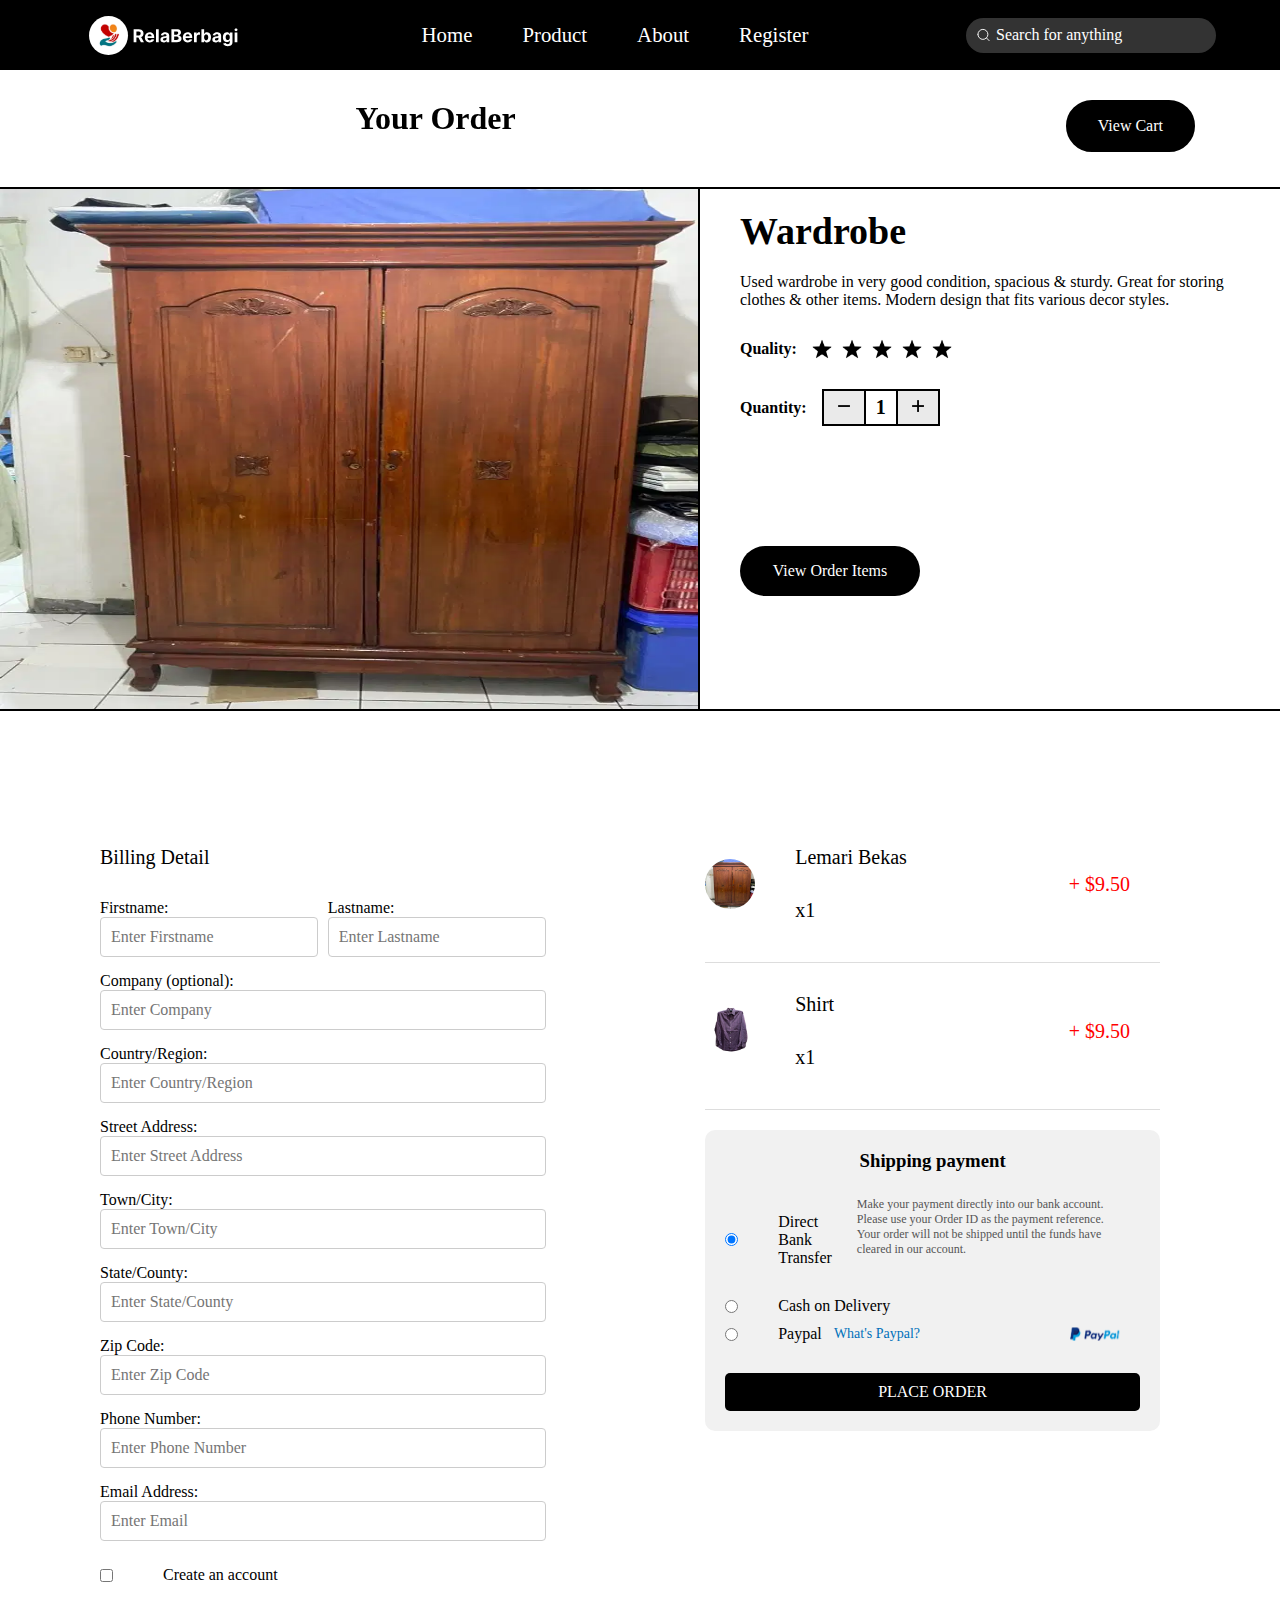
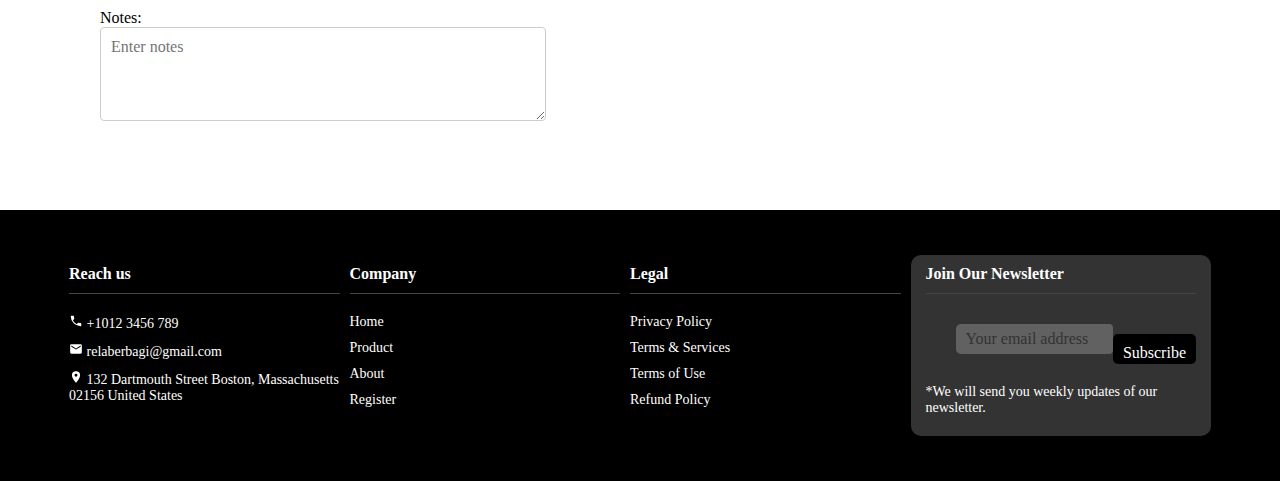
<file: HTML/checkout.html>
<!DOCTYPE html>
<html lang="en">
<head>
    <meta charset="UTF-8">
    <meta name="viewport" content="width=device-width, initial-scale=1.0">
    <title>Checkout</title>

    <link rel="stylesheet" href="../CSS/checkout.css">

</head>
<body>

    <!-- navbar start -->
    <header>
        <nav>
            <ul class="sidebar">
                <li class="close_menu_button" onclick=hideSidebar()><a href="#"><svg xmlns="http://www.w3.org/2000/svg" height="26" viewBox="0 -960 960 960" width="26" fill="#e8eaed"><path d="m256-200-56-56 224-224-224-224 56-56 224 224 224-224 56 56-224 224 224 224-56 56-224-224-224 224Z"/></svg></a></li>
                <li><a href="#" class="logo"><img src="../ASSET/about-page-assets/Logo.svg" alt="Rela Berbagi"></a></li>
                <li class="hideOnMobile"><a href="home.html">Home</a></li>
                <li class="hideOnMobile"><a href="product.html">Product</a></li>
                <li class="hideOnMobile"><a href="about.html">About</a></li>
                <li class="hideOnMobile"><a href="register.html">Register</a></li>
            </ul>
            <ul class="navbar">
                <li><a href="#" class="logo"><img src="../ASSET/about-page-assets/Logo.svg" alt="Rela Berbagi"></a></li>
                <div class="menu-nav">
                    <li class="hideOnMobile"><a href="home.html">Home</a></li>
                    <li class="hideOnMobile"><a href="product.html">Product</a></li>
                    <li class="hideOnMobile"><a href="about.html">About</a></li>
                    <li class="hideOnMobile"><a href="register.html">Register</a></li>
                </div>

                <div class="search-input">
                    <svg xmlns="http://www.w3.org/2000/svg" width="1em" height="1em" viewBox="0 0 24 24">
                        <path fill="none" stroke="currentColor" stroke-linecap="round" stroke-linejoin="round" stroke-width="1.5" d="m17 17l4 4M3 11a8 8 0 1 0 16 0a8 8 0 0 0-16 0"/>
                    </svg>
                    <input class="search" type="text" placeholder="Search for anything">
                </div>
                
                <li class="menu_button" onclick=showSidebar()><a href="#"><svg xmlns="http://www.w3.org/2000/svg" height="26" viewBox="0 -960 960 960" width="26" fill="#e8eaed"><path d="M120-240v-80h720v80H120Zm0-200v-80h720v80H120Zm0-200v-80h720v80H120Z"/></svg></a></li>
            </ul>
        </nav>
    </header>
    <!-- navbar end -->

     <main>

        
        <div class="button_container">
            <h1>Your Order</h1>
            <div class="view_cart_button">View Cart</div>
       </div>

       <div class="detail_product_container">
            <div class="detail_product_img"><img src="../ASSET/product-image/product-11.jpg" alt=""></div>

            <div class="detail_product_description_container">
                <!-- <div class="add_to_cart_button">ADD TO CART</div> -->
                <div class="added_alert"></div>
                <div class="detail_product_name">Wardrobe</div>
                <div class="detail_product_description">
                    Used wardrobe in very good condition, spacious & sturdy. Great for storing clothes & other items. Modern design that fits various decor styles.
                </div>
                <div class="product_quality_container">
                    <span>Quality:</span>
                    <div class="product_detail_star_content">
                        <div class="star_logo"></div>
                        <div class="star_logo"></div>
                        <div class="star_logo"></div>
                        <div class="star_logo"></div>
                        <div class="star_logo"></div>
                    </div>
                </div>
                <div class="product_quantity_container">
                    <div class="product_amount"><span>Quantity:</span></div>
                    <div class="amout_button_container">
                        <div class="amount_button minus_button"><div class="minus_icon"></div></div>
                        <div class="amount_button display_amount_button">1</div>
                        <div class="amount_button plus_button"><div class="plus_icon"></div></div>
                    </div>
                </div>

                <button class="view_order_items"> View Order Items</button>

            </div>

            
        </div>


        <div class="Billing">

            
            <div class="container">
            
                <form class="form">

                    <p>Billing Detail</p>

                    <div class="form-group-horizontal">
                      <div class="form-group">
                        <label for="firstname">Firstname:</label>
                        <input class="input-text" type="text" id="firstname" name="firstname" placeholder="Enter Firstname" required>
                      </div>
                      <div class="form-group">
                        <label for="lastname">Lastname:</label>
                        <input class="input-text" type="text" id="lastname" name="lastname" placeholder="Enter Lastname" required>
                      </div>
                    </div>
                    <div class="form-group">
                      <label for="company">Company (optional):</label>
                      <input class="input-text" type="text" id="company" name="company" placeholder="Enter Company">
                    </div>
                    <div class="form-group">
                      <label for="country">Country/Region:</label>
                      <input class="input-text" type="text" id="country" name="country" placeholder="Enter Country/Region" required>
                    </div>
                    <div class="form-group">
                      <label for="street">Street Address:</label>
                      <input class="input-text" type="text" id="street" name="street" placeholder="Enter Street Address"required>
                    </div>
                    <div class="form-group">
                      <label for="city">Town/City:</label>
                      <input class="input-text" type="text" id="city" name="city" placeholder="Enter Town/City" required>
                    </div>
                    <div class="form-group">
                      <label for="state">State/County:</label>
                      <input class="input-text" type="text" id="state" name="state" placeholder="Enter State/County" required>
                    </div>
                    <div class="form-group">
                      <label for="zip">Zip Code:</label>
                      <input class="input-text" type="text" id="zip" name="zip" placeholder="Enter Zip Code" required>
                    </div>
                    <div class="form-group">
                      <label for="phone">Phone Number:</label>
                      <input type="tel" id="phone" name="phone" placeholder="Enter Phone Number">
                    </div>
                    <div class="form-group">
                      <label for="email">Email Address:</label>
                      <input type="email" id="email" name="email" placeholder="Enter Email" required>
                    </div>
                    <div class="checkbox-group">
                      <input type="checkbox" id="create-account" name="create-account">
                      <label class="create-account" for="create-account">Create an account</label>
                    </div>
                    <div class="form-group">
                      <label for="notes">Notes:</label>
                      <textarea id="notes" name="notes" rows="4" placeholder="Enter notes"></textarea>
                    </div>
                  </form>

            </div>


            <!-- Checkout start -->

            <div class="order-summary">
                <div class="item">
                    <img src="../ASSET/product-image/product-11.jpg" alt="Lemari Bekas">
                    <div class="details">
                        <p>Lemari Bekas</p>
                        <p>x1</p>
                    </div>
                    <div class="price">
                        <p>+ $9.50</p>
                    </div>
                </div>
                <hr>
                <div class="item">
                    <img src="../ASSET//product-image/product-7.jpg" alt="Shirt">
                    <div class="details">
                        <p>Shirt</p>
                        <p>x1</p>
                    </div>
                    <div class="price">
                        <p>+ $9.50</p>
                    </div>
                </div>
                <hr>
                <div class="payment">
                    <h3>Shipping payment</h3>
                    <div class="payment-method">
                        <input type="radio" id="bank-transfer" name="payment" checked>
                        <label for="bank-transfer">Direct Bank Transfer</label>
                        <p>Make your payment directly into our bank account. Please use your Order ID as the payment reference. Your order will not be shipped until the funds have cleared in our account.</p>
                    </div>
                    <div class="payment-method">
                        <input type="radio" id="cod" name="payment">
                        <label for="cod">Cash on Delivery</label>
                    </div>
                    <div class="payment-method">
                        <input type="radio" id="paypal" name="payment">
                        <label for="paypal">Paypal</label>
                        <a href="#">What's Paypal?</a>
                        <img src="../ASSET/Label → paypal.png.png" alt="Paypal">
                    </div>
                    <button type="submit">PLACE ORDER</button>
                </div>

        </div>

    </main>





    <!-- footer Start-->
    <footer>
        <div class="footer-container">
            <div class="footer-section reach-us">
                <h4>Reach us</h4>
                <p>
                    <svg xmlns="http://www.w3.org/2000/svg" width="1em" height="1em" viewBox="0 0 24 24">
                        <path fill="currentColor" d="M6.62 10.79c1.44 2.83 3.76 5.15 6.59 6.59l2.2-2.2c.28-.28.67-.36 1.02-.25c1.12.37 2.32.57 3.57.57a1 1 0 0 1 1 1V20a1 1 0 0 1-1 1A17 17 0 0 1 3 4a1 1 0 0 1 1-1h3.5a1 1 0 0 1 1 1c0 1.25.2 2.45.57 3.57c.11.35.03.74-.25 1.02z"/>
                    </svg>
                    +1012 3456 789
                </p>
                <p>
                    <svg xmlns="http://www.w3.org/2000/svg" width="1em" height="1em" viewBox="0 0 24 24">
                        <path fill="currentColor" d="m20 8l-8 5l-8-5V6l8 5l8-5m0-2H4c-1.11 0-2 .89-2 2v12a2 2 0 0 0 2 2h16a2 2 0 0 0 2-2V6a2 2 0 0 0-2-2"/>
                    </svg>
                    relaberbagi@gmail.com
                </p>
                <p>
                    <svg xmlns="http://www.w3.org/2000/svg" width="1em" height="1em" viewBox="0 0 24 24">
                        <path fill="currentColor" d="M12 11.5A2.5 2.5 0 0 1 9.5 9A2.5 2.5 0 0 1 12 6.5A2.5 2.5 0 0 1 14.5 9a2.5 2.5 0 0 1-2.5 2.5M12 2a7 7 0 0 0-7 7c0 5.25 7 13 7 13s7-7.75 7-13a7 7 0 0 0-7-7"/>
                    </svg>
                    132 Dartmouth Street Boston, Massachusetts 02156 United States
                </p>
            </div>
            <div class="footer-section company">
                <h4>Company</h4>
                <ul>
                    <li class="hideOnMobile"><a href="home.html">Home</a></li>
                    <li class="hideOnMobile"><a href="product.html">Product</a></li>
                    <li class="hideOnMobile"><a href="about.html">About</a></li>
                    <li class="hideOnMobile"><a href="register.html">Register</a></li>
                </ul>
            </div>
            <div class="footer-section legal">
                <h4>Legal</h4>
                <ul>
                    <li><a href="#">Privacy Policy</a></li>
                    <li><a href="#">Terms & Services</a></li>
                    <li><a href="#">Terms of Use</a></li>
                    <li><a href="#">Refund Policy</a></li>
                </ul>
            </div>
            <div class="footer-section newsletter">
                <h4>Join Our Newsletter</h4>
                <form>
                    <div class="input-box">
                        <input class="input" type="email" placeholder="Your email address" required>
                        <button type="submit">Subscribe</button>
                    </div>
                    <p>*We will send you weekly updates of our newsletter.</p>
                </form>
            </div>
        </div>
    </footer>
    

    <script src="../JS/checkout.js"></script>
</body>
</html>
</file>
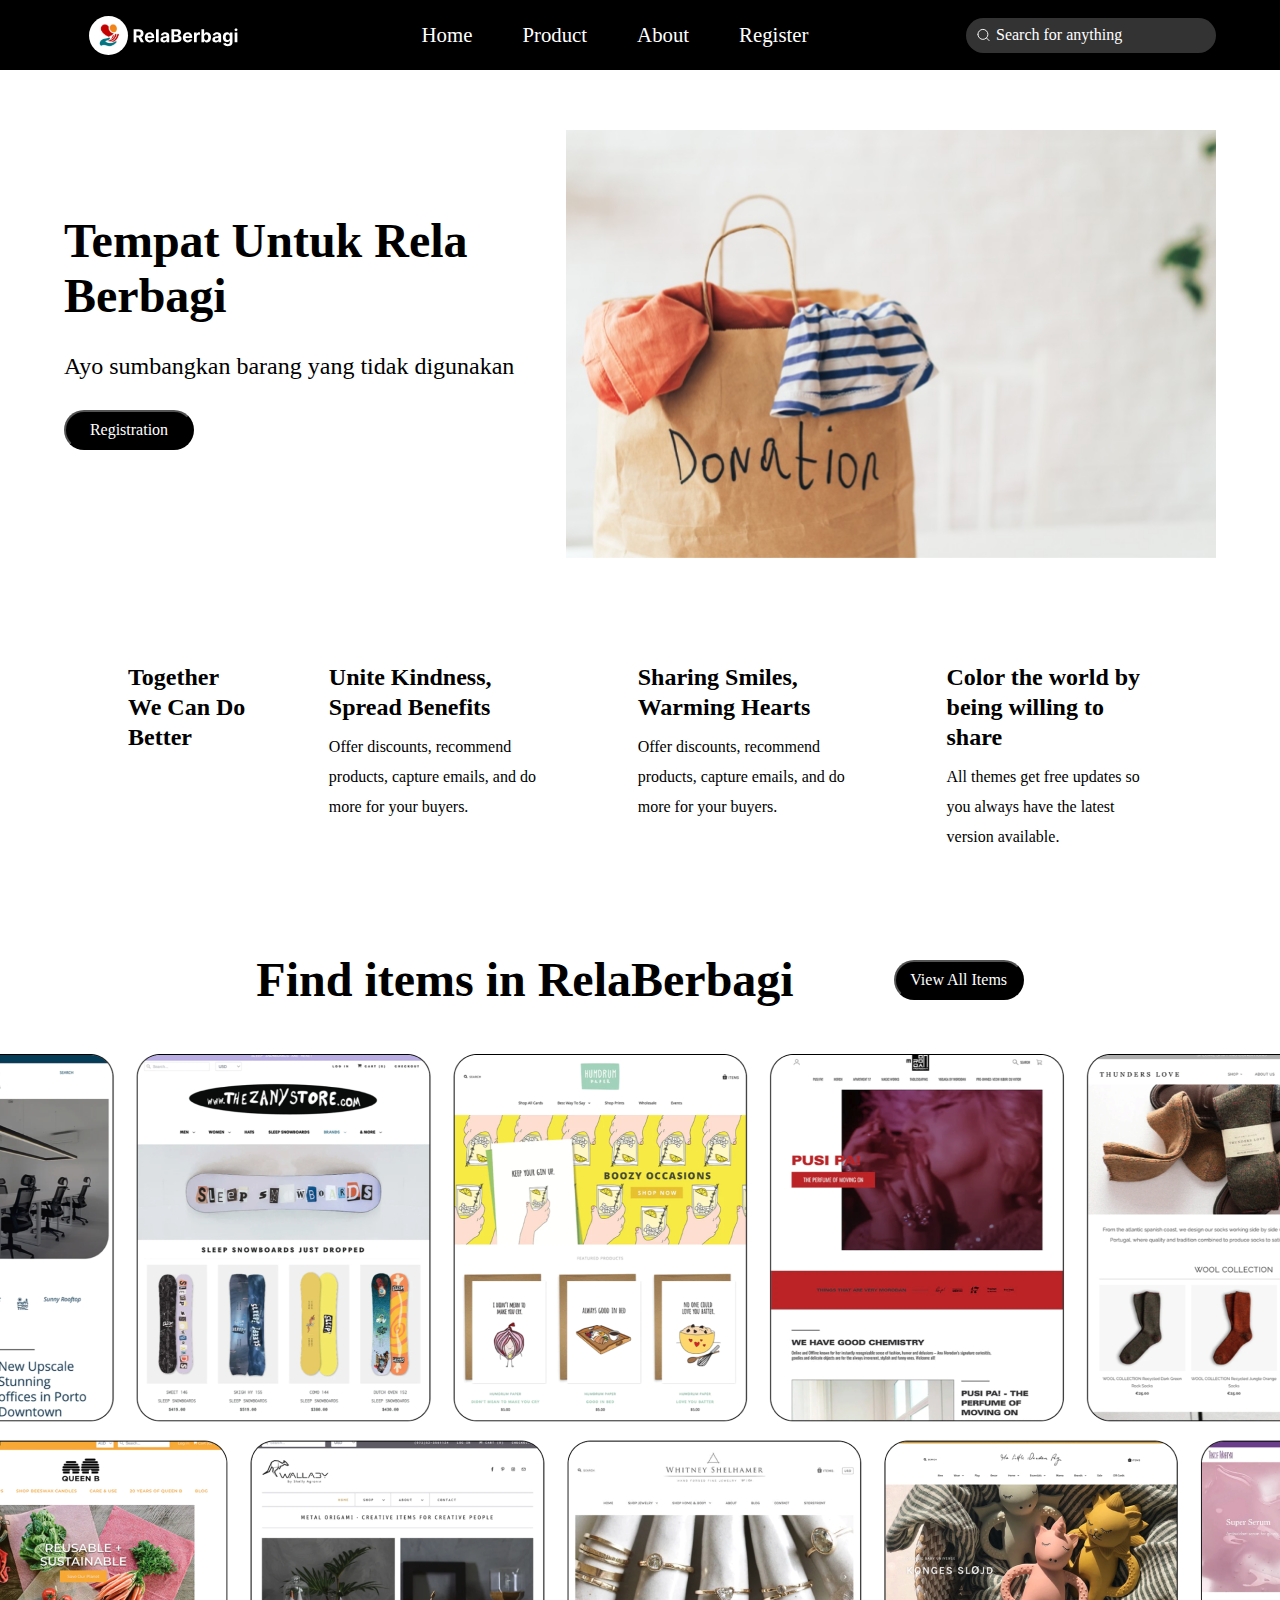
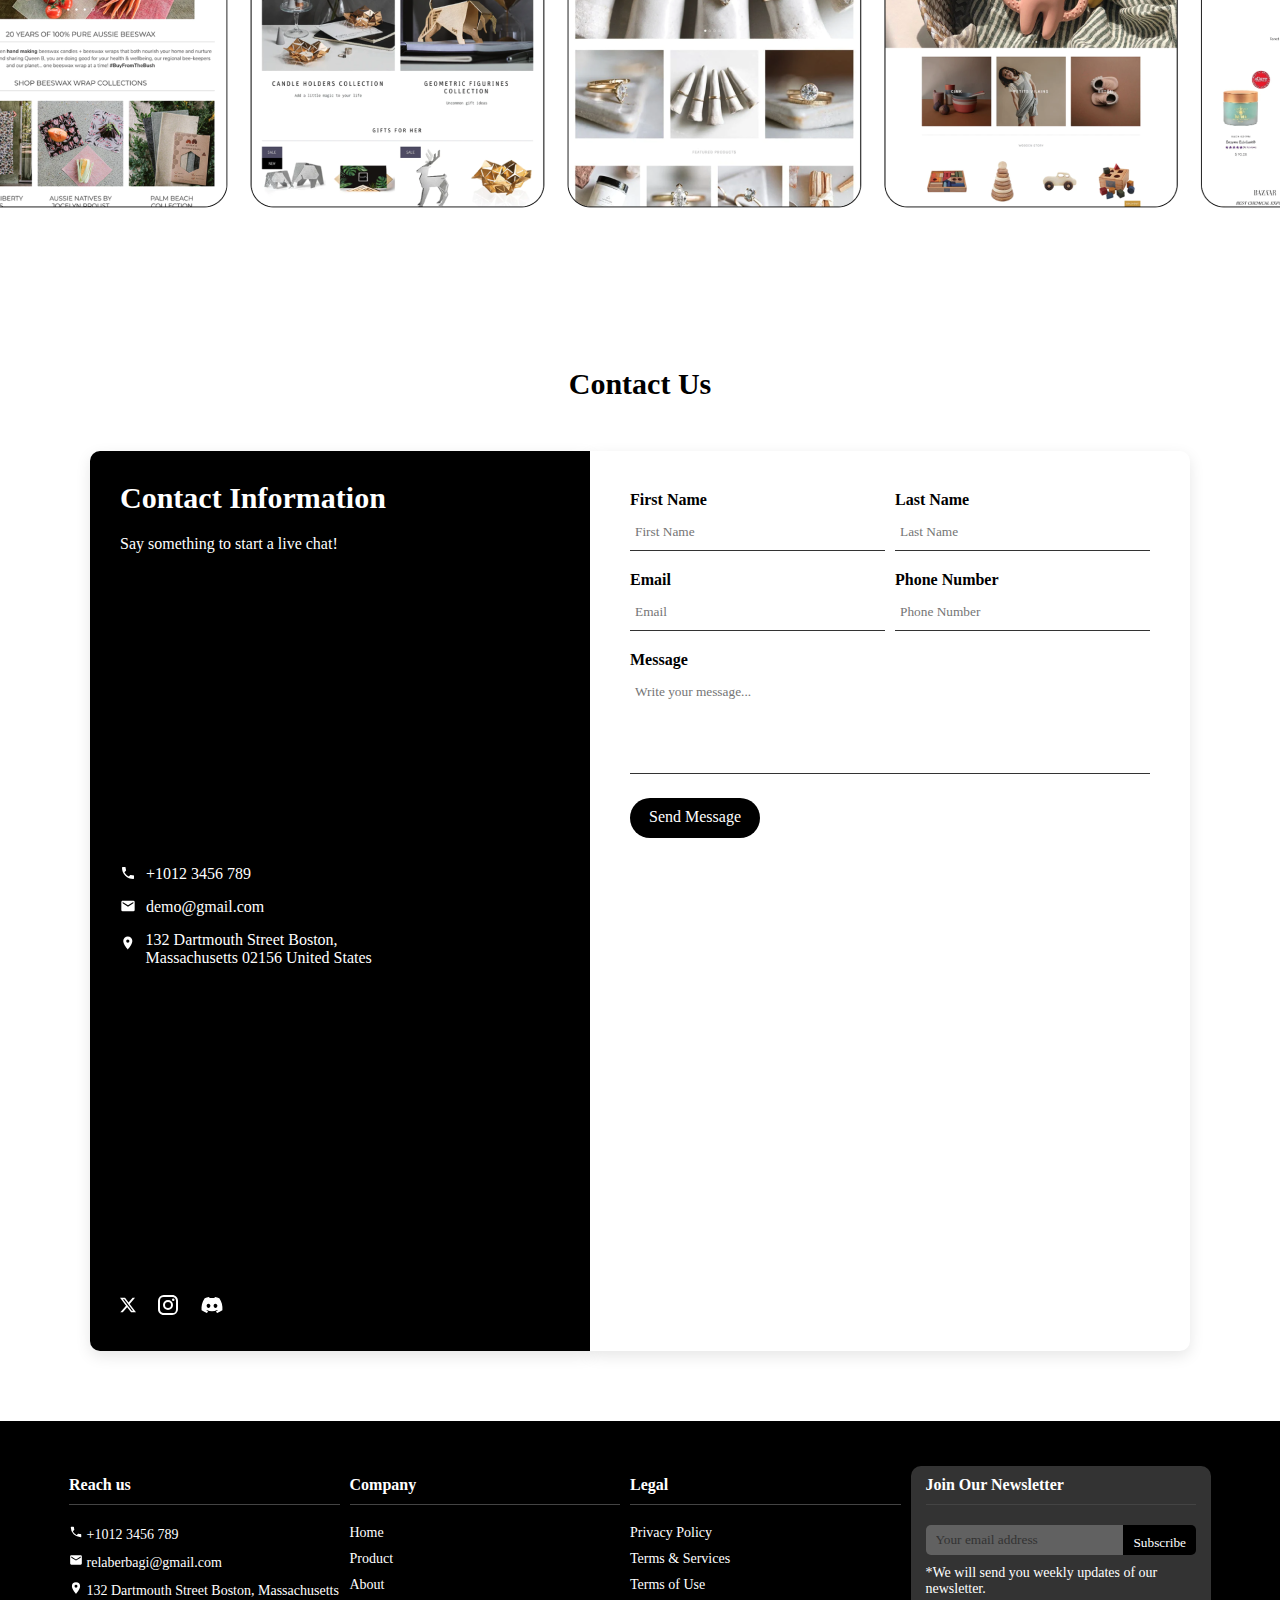
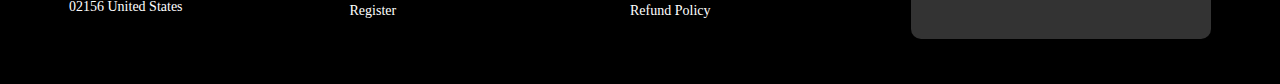
<file: HTML/home.html>
<!DOCTYPE html>
<html lang="en">
<head>
    <meta charset="UTF-8">
    <meta name="viewport" content="width=device-width, initial-scale=1.0">
    <title>Home Page</title>
    <link rel="icon" href="../ASSET/about-page-assets/Logo.svg" type="image/svg">
    <link rel="stylesheet" href="../CSS/home.css">
</head>
<body>
    <div class="container">
        <header>
            <nav>
                <ul class="sidebar">
                    <li class="close_menu_button" onclick=hideSidebar()><a href="#"><svg xmlns="http://www.w3.org/2000/svg" height="26" viewBox="0 -960 960 960" width="26" fill="#e8eaed"><path d="m256-200-56-56 224-224-224-224 56-56 224 224 224-224 56 56-224 224 224 224-56 56-224-224-224 224Z"/></svg></a></li>
                    <li><a href="#" class="logo"><img src="../ASSET/about-page-assets/Logo.svg" alt="Rela Berbagi"></a></li>
                    <li class="hideOnMobile"><a href="home.html">Home</a></li>
                    <li class="hideOnMobile"><a href="product.html">Product</a></li>
                    <li class="hideOnMobile"><a href="about.html">About</a></li>
                    <li class="hideOnMobile"><a href="register.html">Register</a></li>
                </ul>
                <ul class="navbar">
                    <li><a href="#" class="logo"><img src="../ASSET/about-page-assets/Logo.svg" alt="Rela Berbagi"></a></li>
                    <div class="menu-nav">
                        <li class="hideOnMobile"><a href="home.html">Home</a></li>
                        <li class="hideOnMobile"><a href="product.html">Product</a></li>
                        <li class="hideOnMobile"><a href="about.html">About</a></li>
                        <li class="hideOnMobile"><a href="register.html">Register</a></li>
                    </div>
    
                    <div class="search-input">
                        <svg xmlns="http://www.w3.org/2000/svg" width="1em" height="1em" viewBox="0 0 24 24">
                            <path fill="none" stroke="currentColor" stroke-linecap="round" stroke-linejoin="round" stroke-width="1.5" d="m17 17l4 4M3 11a8 8 0 1 0 16 0a8 8 0 0 0-16 0"/>
                        </svg>
                        <input class="search" type="text" placeholder="Search for anything">
                    </div>
                    
                    <li class="menu_button" onclick=showSidebar()><a href="#"><svg xmlns="http://www.w3.org/2000/svg" height="26" viewBox="0 -960 960 960" width="26" fill="#e8eaed"><path d="M120-240v-80h720v80H120Zm0-200v-80h720v80H120Zm0-200v-80h720v80H120Z"/></svg></a></li>
                </ul>
            </nav>
        </header>

        <div class="homepage">
            <section id="dashboard_section">
    
                <div class="dashboard">
                    <div class="slogan">
                        <div class="slogan_big_title">Tempat Untuk Rela Berbagi</div>
    
                        <div class="slogan">Ayo sumbangkan barang yang tidak digunakan
                        </div>
    
                        <a href="register.html">
                            <button class="all_button">Registration</button>
                        </a>
    
                    </div>
    
                    <div class="dashboard_image">
                        <img src="../ASSET/home-page-assets/dashboard-img.png" alt="RelaBerbagi" srcset="">
                    </div>
                </div>
            </section>

            <section>
                <div class="quotes">
                    <div class="quotes_child">
                        <h3>Together We Can Do Better</h3>
                    </div>
                    
                    <div class="quotes_child">
                        <h3>Unite Kindness, Spread Benefits</h3>
                        <p>Offer discounts, recommend products, capture emails, and do more for your buyers.</p>
                    </div>
                    
                    <div class="quotes_child">
                        <h3>Sharing Smiles, Warming Hearts</h3>
                        <p>Offer discounts, recommend products, capture emails, and do more for your buyers.</p>
                    </div>
                    
                    <div class="quotes_child">
                        <h3>Color the world by being willing to share</h3>
                        <p>All themes get free updates so you always have the latest version available. </p>
                    </div>
                    
                </div>
            </section>

            <section>
                <div class="view-items">
                    <div class="view_title">
                        <h1>Find items in RelaBerbagi</h1>
                        <a href="product.html">
                            <button class="all_button">View All Items</button>
                        </a>
                    </div>
                    <div class="items">
                        <img src="../ASSET/home-page-assets/items.png" alt="">
                    </div>
                </div>
            </section>

            <section>
                <div class="contac-section">
                    <h2>Contact Us</h2>
                    <div class="contac-contain">
                        <div class="contac-information">
                            <div class="contac-head">
                                <h2>Contact Information</h2>
                                <p>Say something to start a live chat!</p>
                            </div>
                            <div class="contac-info">
                                <div class="phone">
                                    <svg xmlns="http://www.w3.org/2000/svg" width="1em" height="1em" viewBox="0 0 24 24">
                                        <path fill="currentColor" d="M6.62 10.79c1.44 2.83 3.76 5.15 6.59 6.59l2.2-2.2c.28-.28.67-.36 1.02-.25c1.12.37 2.32.57 3.57.57a1 1 0 0 1 1 1V20a1 1 0 0 1-1 1A17 17 0 0 1 3 4a1 1 0 0 1 1-1h3.5a1 1 0 0 1 1 1c0 1.25.2 2.45.57 3.57c.11.35.03.74-.25 1.02z"/>
                                    </svg>
                                    <span>+1012 3456 789</span>
                                </div>
                                <div class="email">
                                    <svg xmlns="http://www.w3.org/2000/svg" width="1em" height="1em" viewBox="0 0 24 24">
                                        <path fill="currentColor" d="m20 8l-8 5l-8-5V6l8 5l8-5m0-2H4c-1.11 0-2 .89-2 2v12a2 2 0 0 0 2 2h16a2 2 0 0 0 2-2V6a2 2 0 0 0-2-2"/>
                                    </svg>
                                    <span>demo@gmail.com</span>
                                </div>
                                <div class="locations">
                                    <svg xmlns="http://www.w3.org/2000/svg" width="24px" height="24px" viewBox="0 0 24 24">
                                        <path fill="currentColor" d="M12 11.5A2.5 2.5 0 0 1 9.5 9A2.5 2.5 0 0 1 12 6.5A2.5 2.5 0 0 1 14.5 9a2.5 2.5 0 0 1-2.5 2.5M12 2a7 7 0 0 0-7 7c0 5.25 7 13 7 13s7-7.75 7-13a7 7 0 0 0-7-7"/>
                                    </svg>
                                    <span>132 Dartmouth Street Boston, Massachusetts 02156 United States</span>
                                </div>
                            </div>
                            <div class="sosmed">
                                <a href="#">
                                    <svg xmlns="http://www.w3.org/2000/svg" width="1em" height="1em" viewBox="0 0 14 14"><g fill="none"><g clip-path="url(#primeTwitter0)"><path fill="white" d="M11.025.656h2.147L8.482 6.03L14 13.344H9.68L6.294 8.909l-3.87 4.435H.275l5.016-5.75L0 .657h4.43L7.486 4.71zm-.755 11.4h1.19L3.78 1.877H2.504z"/></g><defs><clipPath id="primeTwitter0"><path fill="#fff" d="M0 0h14v14H0z"/></clipPath></defs></g></svg>
                                </a>
                                <a href="#">
                                    <svg xmlns="http://www.w3.org/2000/svg" width="1.5em" height="1.5em" viewBox="0 0 24 24"><path fill="white" d="M7.8 2h8.4C19.4 2 22 4.6 22 7.8v8.4a5.8 5.8 0 0 1-5.8 5.8H7.8C4.6 22 2 19.4 2 16.2V7.8A5.8 5.8 0 0 1 7.8 2m-.2 2A3.6 3.6 0 0 0 4 7.6v8.8C4 18.39 5.61 20 7.6 20h8.8a3.6 3.6 0 0 0 3.6-3.6V7.6C20 5.61 18.39 4 16.4 4zm9.65 1.5a1.25 1.25 0 0 1 1.25 1.25A1.25 1.25 0 0 1 17.25 8A1.25 1.25 0 0 1 16 6.75a1.25 1.25 0 0 1 1.25-1.25M12 7a5 5 0 0 1 5 5a5 5 0 0 1-5 5a5 5 0 0 1-5-5a5 5 0 0 1 5-5m0 2a3 3 0 0 0-3 3a3 3 0 0 0 3 3a3 3 0 0 0 3-3a3 3 0 0 0-3-3"/></svg>
                                </a>
                                <a href="#">
                                    <svg xmlns="http://www.w3.org/2000/svg" width="1.5em" height="1.5em" viewBox="0 0 24 24"><path fill="white" d="M19.27 5.33C17.94 4.71 16.5 4.26 15 4a.09.09 0 0 0-.07.03c-.18.33-.39.76-.53 1.09a16.09 16.09 0 0 0-4.8 0c-.14-.34-.35-.76-.54-1.09c-.01-.02-.04-.03-.07-.03c-1.5.26-2.93.71-4.27 1.33c-.01 0-.02.01-.03.02c-2.72 4.07-3.47 8.03-3.1 11.95c0 .02.01.04.03.05c1.8 1.32 3.53 2.12 5.24 2.65c.03.01.06 0 .07-.02c.4-.55.76-1.13 1.07-1.74c.02-.04 0-.08-.04-.09c-.57-.22-1.11-.48-1.64-.78c-.04-.02-.04-.08-.01-.11c.11-.08.22-.17.33-.25c.02-.02.05-.02.07-.01c3.44 1.57 7.15 1.57 10.55 0c.02-.01.05-.01.07.01c.11.09.22.17.33.26c.04.03.04.09-.01.11c-.52.31-1.07.56-1.64.78c-.04.01-.05.06-.04.09c.32.61.68 1.19 1.07 1.74c.03.01.06.02.09.01c1.72-.53 3.45-1.33 5.25-2.65c.02-.01.03-.03.03-.05c.44-4.53-.73-8.46-3.1-11.95c-.01-.01-.02-.02-.04-.02M8.52 14.91c-1.03 0-1.89-.95-1.89-2.12s.84-2.12 1.89-2.12c1.06 0 1.9.96 1.89 2.12c0 1.17-.84 2.12-1.89 2.12m6.97 0c-1.03 0-1.89-.95-1.89-2.12s.84-2.12 1.89-2.12c1.06 0 1.9.96 1.89 2.12c0 1.17-.83 2.12-1.89 2.12"/></svg>
                                </a>
                            </div>
                        </div>
                        <form>
                            <div class="form-group">
                                <div class="form-field">
                                    <label for="firs-name">First Name</label>
                                    <input type="text" id="firs-name" placeholder="First Name">
                                </div>
                                <div class="form-field">
                                    <label for="last-name">Last Name</label>
                                    <input type="text" id="last-name" placeholder="Last Name">
                                </div>
                            </div>
                            <div class="form-group">
                                <div class="form-field">
                                    <label for="email-input">Email</label>
                                    <input type="email" id="email-input" placeholder="Email">
                                </div>
                                <div class="form-field">
                                    <label for="Phone-input">Phone Number</label>
                                    <input type="tel" id="Phone-input" placeholder="Phone Number">
                                </div>
                            </div>
                            <div class="form-group">
                                <div class="form-field">
                                    <label for="message">Message</label>
                                    <textarea name="message" id="message" placeholder="Write your message..."></textarea>
                                </div>
                            </div>
                            <div class="all_button message_button">Send Message</div   >
                        </form>
                    </div>
                   </div>
            </section>
        </div>

        <footer>
            <div class="footer-container">
                <div class="footer-section reach-us">
                    <h4>Reach us</h4>
                    <p>
                        <svg xmlns="http://www.w3.org/2000/svg" width="1em" height="1em" viewBox="0 0 24 24">
                            <path fill="currentColor" d="M6.62 10.79c1.44 2.83 3.76 5.15 6.59 6.59l2.2-2.2c.28-.28.67-.36 1.02-.25c1.12.37 2.32.57 3.57.57a1 1 0 0 1 1 1V20a1 1 0 0 1-1 1A17 17 0 0 1 3 4a1 1 0 0 1 1-1h3.5a1 1 0 0 1 1 1c0 1.25.2 2.45.57 3.57c.11.35.03.74-.25 1.02z"/>
                        </svg>
                        +1012 3456 789
                    </p>
                    <p>
                        <svg xmlns="http://www.w3.org/2000/svg" width="1em" height="1em" viewBox="0 0 24 24">
                            <path fill="currentColor" d="m20 8l-8 5l-8-5V6l8 5l8-5m0-2H4c-1.11 0-2 .89-2 2v12a2 2 0 0 0 2 2h16a2 2 0 0 0 2-2V6a2 2 0 0 0-2-2"/>
                        </svg>
                        relaberbagi@gmail.com
                    </p>
                    <p>
                        <svg xmlns="http://www.w3.org/2000/svg" width="1em" height="1em" viewBox="0 0 24 24">
                            <path fill="currentColor" d="M12 11.5A2.5 2.5 0 0 1 9.5 9A2.5 2.5 0 0 1 12 6.5A2.5 2.5 0 0 1 14.5 9a2.5 2.5 0 0 1-2.5 2.5M12 2a7 7 0 0 0-7 7c0 5.25 7 13 7 13s7-7.75 7-13a7 7 0 0 0-7-7"/>
                        </svg>
                        132 Dartmouth Street Boston, Massachusetts 02156 United States
                    </p>
                </div>
                <div class="footer-section company">
                    <h4>Company</h4>
                    <ul>
                        <li class="hideOnMobile"><a href="home.html">Home</a></li>
                        <li class="hideOnMobile"><a href="product.html">Product</a></li>
                        <li class="hideOnMobile"><a href="about.html">About</a></li>
                        <li class="hideOnMobile"><a href="register.html">Register</a></li>
                    </ul>
                </div>
                <div class="footer-section legal">
                    <h4>Legal</h4>
                    <ul>
                        <li><a href="#">Privacy Policy</a></li>
                        <li><a href="#">Terms & Services</a></li>
                        <li><a href="#">Terms of Use</a></li>
                        <li><a href="#">Refund Policy</a></li>
                    </ul>
                </div>
                <div class="footer-section newsletter">
                    <h4>Join Our Newsletter</h4>
                    <form>
                        <div class="input-box">
                            <input type="email" placeholder="Your email address" required>
                            <button type="submit">Subscribe</button>
                        </div>
                        <p>*We will send you weekly updates of our newsletter.</p>
                    </form>
                </div>
            </div>
        </footer>
    </div>

    <script src="../JS/home.js"></script>
</body>
</html>
</file>
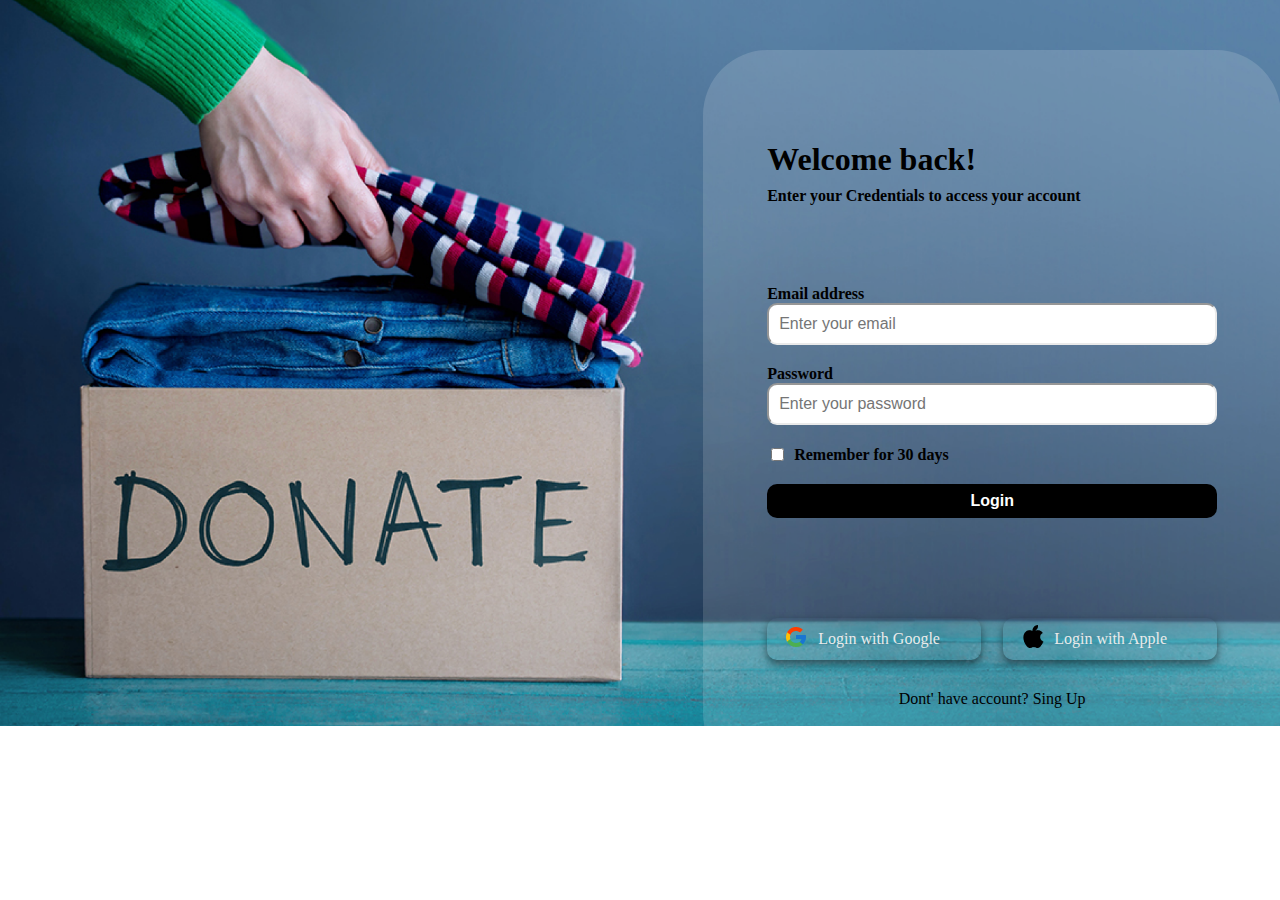
<file: HTML/login.html>
<!DOCTYPE html>
<html lang="en">
<head>
    <meta charset="UTF-8">
    <meta name="viewport" content="width=device-width, initial-scale=1.0">
    <title>Login</title>

    <link rel="stylesheet" href="../CSS/login.css">
    <link rel="icon" href="../ASSET/about-page-assets/Logo.svg" type="image/svg"> 
    
</head>
<body>

    <div class="main-content">

        <h2 class="h2">Welcome back!</h2>
        <p class="p">Enter your Credentials to access your account</p>

        <form>
            <label>Email address</label>
            <input type="text" name="email" class="form_login" placeholder="Enter your email">
    
            <label>Password</label>
            <input type="text" name="password" class="form_login" placeholder="Enter your password">
    
            <!-- check box -->
            <div class="form-group checkbox-group">
                <input type="checkbox" id="remember-me" name="remember-me">
                <label for="remember-me">Remember for 30 days</label>
            </div>
            
            <!-- Login Button -->
            <input href="" type="button" class="tombol_login" value="Login" id="loginButton" onclick="validateData()"> 

            <div class="login-another">

                <div class="google">
                    <div class="img-1">
                        <img src="../ASSET/login&register/icons8-google 1.png">
                    </div>
                    <a class="google-btn">Login with Google</a>
    
                </div>
                <div class="apple">
                    
                    <div class="img-2">
                        <img src="../ASSET/login&register/icons8-apple-logo 1.png">
                    </div>
                    <a class="apple-btn">Login with Apple</a>
        
                </div>  

            </div>

            <p class="signUp">Dont' have account? <a class="p2" href="register.html" style="text-decoration: none;">Sing Up</a></p>

        </form>



    </div>

    <script	src="../JS/login.js"></script>   

</body>
</html>
</file>
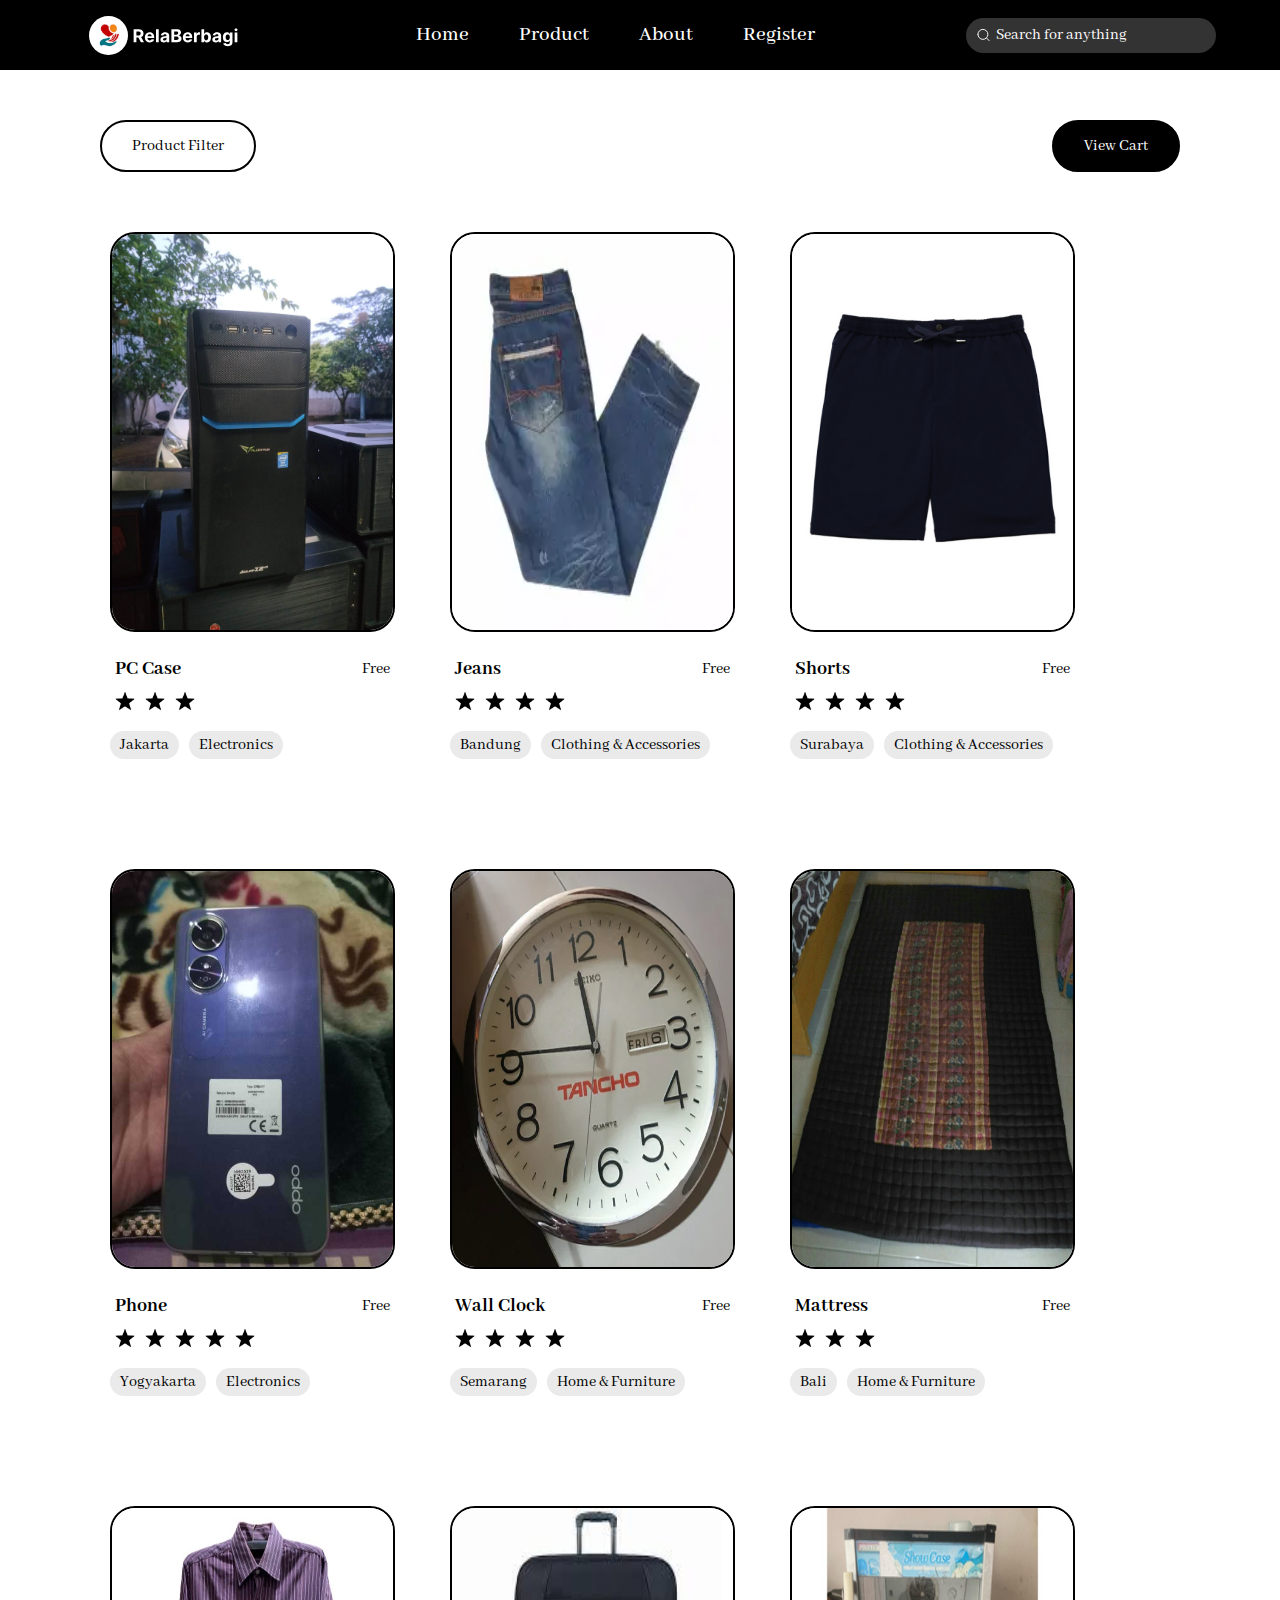
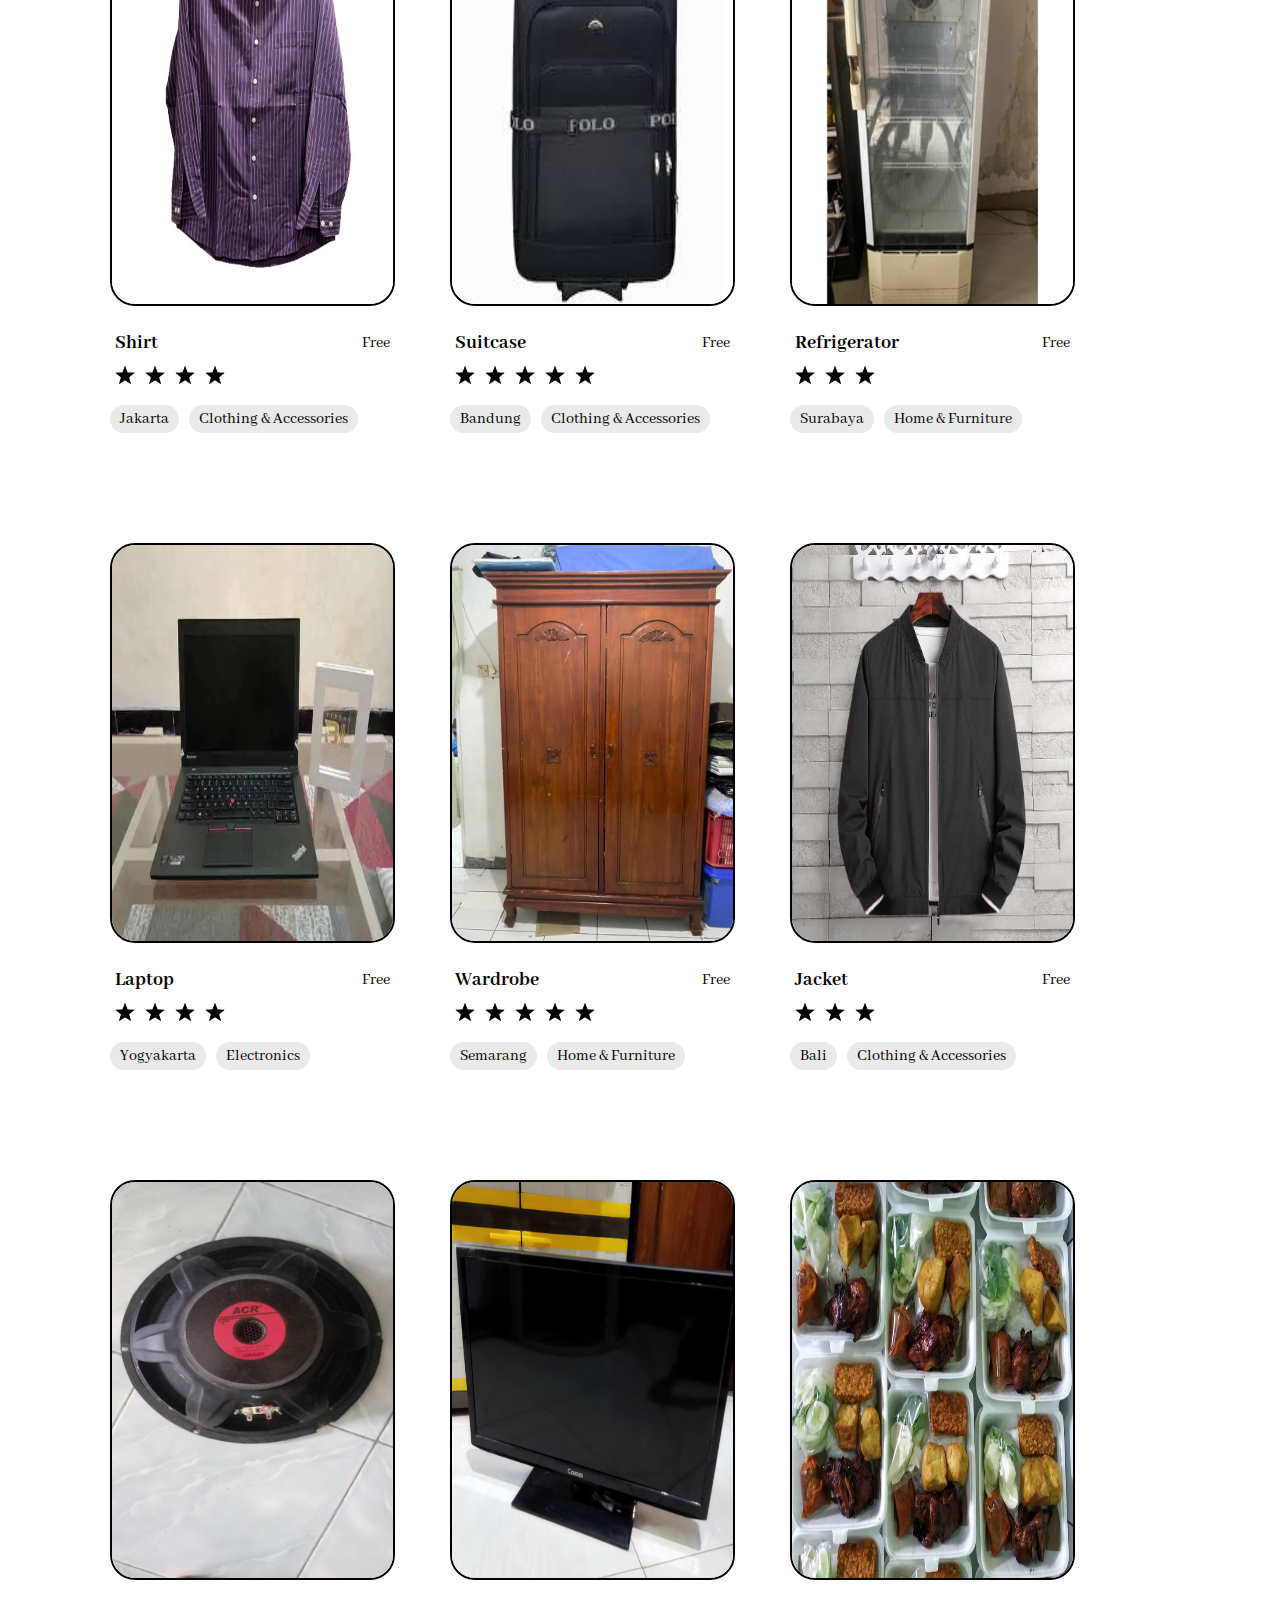
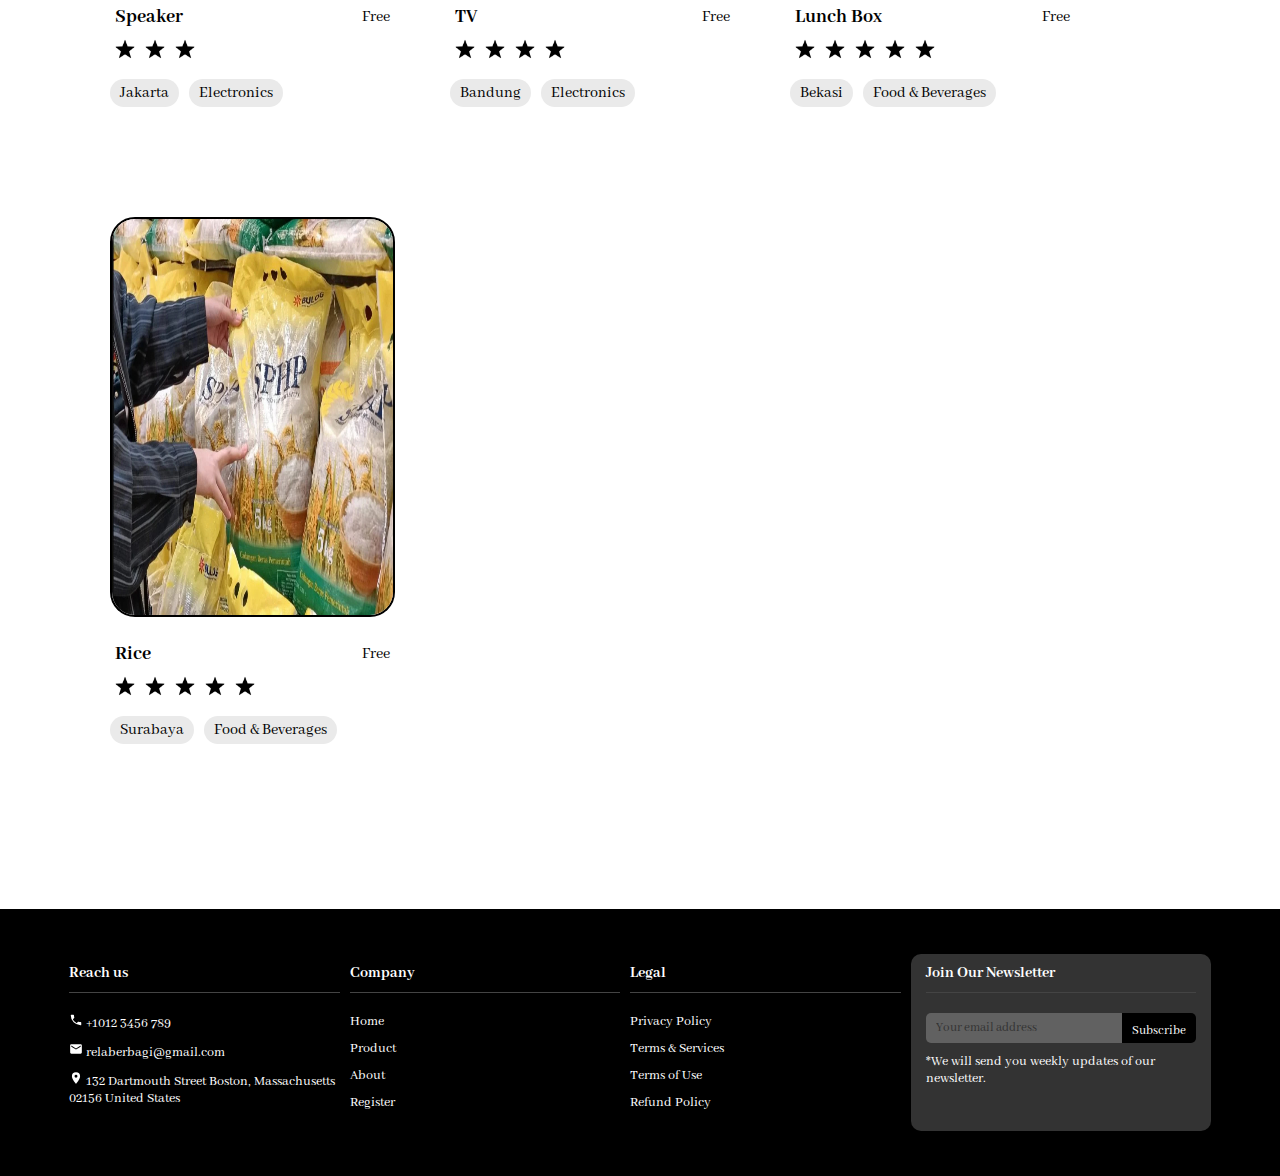
<file: HTML/product.html>
<!DOCTYPE html>
<html lang="en">
<head>
    <meta charset="UTF-8">
    <meta name="viewport" content="width=device-width, initial-scale=1.0">
    <title>Products</title>
    <link rel="stylesheet" href="../CSS/product.css">
    <link rel="icon" href="../ASSET/about-page-assets/Logo.svg" type="image/svg">    
</head>
<body>
     <!-- navbar start -->
     <header>
        <nav>
            <ul class="sidebar">
                <li class="close_menu_button" onclick=hideSidebar()><a href="#"><svg xmlns="http://www.w3.org/2000/svg" height="26" viewBox="0 -960 960 960" width="26" fill="#e8eaed"><path d="m256-200-56-56 224-224-224-224 56-56 224 224 224-224 56 56-224 224 224 224-56 56-224-224-224 224Z"/></svg></a></li>
                <li><a href="#" class="logo"><img src="../ASSET/about-page-assets/Logo.svg" alt="Rela Berbagi"></a></li>
                <li class="hideOnMobile"><a href="home.html">Home</a></li>
                <li class="hideOnMobile"><a href="product.html">Product</a></li>
                <li class="hideOnMobile"><a href="about.html">About</a></li>
                <li class="hideOnMobile"><a href="register.html">Register</a></li>
            </ul>
            <ul class="navbar">
                <li><a href="#" class="logo"><img src="../ASSET/about-page-assets/Logo.svg" alt="Rela Berbagi"></a></li>
                <div class="menu-nav">
                    <li class="hideOnMobile"><a href="home.html">Home</a></li>
                    <li class="hideOnMobile"><a href="product.html">Product</a></li>
                    <li class="hideOnMobile"><a href="about.html">About</a></li>
                    <li class="hideOnMobile"><a href="register.html">Register</a></li>
                </div>

                <div class="search-input">
                    <svg xmlns="http://www.w3.org/2000/svg" width="1em" height="1em" viewBox="0 0 24 24">
                        <path fill="none" stroke="currentColor" stroke-linecap="round" stroke-linejoin="round" stroke-width="1.5" d="m17 17l4 4M3 11a8 8 0 1 0 16 0a8 8 0 0 0-16 0"/>
                    </svg>
                    <input class="search" type="text" placeholder="Search for anything">
                </div>
                
                <li class="menu_button" onclick=showSidebar()><a href="#"><svg xmlns="http://www.w3.org/2000/svg" height="26" viewBox="0 -960 960 960" width="26" fill="#e8eaed"><path d="M120-240v-80h720v80H120Zm0-200v-80h720v80H120Zm0-200v-80h720v80H120Z"/></svg></a></li>
            </ul>
        </nav>
    </header>
     <!-- navbar end -->

    <!-- main start -->
    <main>
       <div class="button_container">
            <div class="product_filter_button">Product Filter</div>
            <div class="view_cart_button">View Cart</div>
       </div>

    <!-- ============================================================ -->
       <div class="content_container">

            <!-- <div class="content">                
                <div class="product_image"><img src="../ASSET/product-image/product-1.jpg" alt="">  </div>              
                <div class="product_title">
                    <div class="product_name_content">Lorem, ipsum asasasasasasdolor. lore</div>
                    <div class="price_content">Free</div>
                </div>
                <div class="product_star_content">
                    <div class="star_logo"></div>
                    <div class="star_logo"></div>
                    <div class="star_logo"></div>
                    <div class="star_logo"></div>
                    <div class="star_logo"></div>
                </div>
                <div class="description_content">
                    <div class="product_locaton_button">Lorem, ipsum.</div>
                    <div class="product_category_button">Lorem.</div>
                </div>
            </div> -->

       </div>
    <!-- ============================================================ -->

        <div class="product_filter_container">
            <div class="product_filter_content">
                <h1>Product Filter<a href="#" class="close_icon_filter"><div class="close_icon_button"></div></a></h1>
                <h3>Product Category: </h3>
                <ul>
                    <li><div class="filter food_beverage_filter">Food & Beverages</div></li>
                    <li><div class="filter electronics_filter">Electronics</div></li>
                    <li><div class="filter clothing_accessories_filter">Clothing & Accessories</div></li>
                    <li><div class="filter home_furniture_filter">Home & Furniture</div></li>
                </ul>
                <h3>Product Star: </h3>
                <ul>
                    <li>
                        <div class="filter star_filter star_5_filter">
                            <div class="star_logo"></div>
                            <div class="star_logo"></div>
                            <div class="star_logo"></div>
                            <div class="star_logo"></div>
                            <div class="star_logo"></div>
                        </div>
                    </li>
                    <li>
                        <div class="filter star_filter star_4_filter">
                            <div class="star_logo"></div>
                            <div class="star_logo"></div>
                            <div class="star_logo"></div>
                            <div class="star_logo"></div>                            
                        </div>
                    </li>
                    <li>
                        <div class="filter star_filter star_3_filter">
                            <div class="star_logo"></div>
                            <div class="star_logo"></div>
                            <div class="star_logo"></div>
                        </div>
                    </li>
                    <li>
                        <div class="filter star_filter star_2_filter">
                            <div class="star_logo"></div>
                            <div class="star_logo"></div>
                        </div>
                    </li>
                    <li>
                        <div class="filter star_filter star_1_filter">
                            <div class="star_logo"></div>
                        </div>
                    </li>
                    
                </ul>
                <div class="filter nearby_filter">Search Nearby</div>
            </div>            
        </div>

        <div class="view_cart_container">
            <div class="product_cart_content">
                
                <h1>View Cart<a href="#" class="close_icon_cart"><div class="close_icon_button"></div></a></h1>
                <h3>Products in your cart: </h3>
                <div class="cart_content_container">
                    <div class="cart">
                        <img src="../ASSET/product-image/product-1.jpg" alt="">
                        <div class="product_description_cart">
                            <div class="product_name_cart"><b>Product Name:</b> PC Case</div>
                            <div class="product_amount_cart"><b>Amount:</b> 1</div>
                        </div>
                    </div>
                    <div class="cart">
                        <img src="../ASSET/product-image/product-2.jpg" alt="">
                        <div class="product_description_cart">
                            <div class="product_name_cart"><b>Product Name:</b> Jeans</div>
                            <div class="product_amount_cart"><b>Amount:</b> 3</div>
                        </div>
                    </div>
                    <div class="cart">
                        <img src="../ASSET/product-image/product-3.jpg" alt="">
                        <div class="product_description_cart">
                            <div class="product_name_cart"><b>Product Name:</b> Shorts</div>
                            <div class="product_amount_cart"><b>Amount:</b> 1</div>
                        </div>
                    </div>
                    

                    <div class="amount_item_cart">
                        total amount items: 4
                    </div>
                    <div class="check_out_buton">Check Out</div>
                    
                </div>
            </div>            
        </div>
    </main>
    <!-- main end -->

    <footer>
        <div class="footer-container">
            <div class="footer-section reach-us">
                <h4>Reach us</h4>
                <p>
                    <svg xmlns="http://www.w3.org/2000/svg" width="1em" height="1em" viewBox="0 0 24 24">
                        <path fill="currentColor" d="M6.62 10.79c1.44 2.83 3.76 5.15 6.59 6.59l2.2-2.2c.28-.28.67-.36 1.02-.25c1.12.37 2.32.57 3.57.57a1 1 0 0 1 1 1V20a1 1 0 0 1-1 1A17 17 0 0 1 3 4a1 1 0 0 1 1-1h3.5a1 1 0 0 1 1 1c0 1.25.2 2.45.57 3.57c.11.35.03.74-.25 1.02z"/>
                    </svg>
                    +1012 3456 789
                </p>
                <p>
                    <svg xmlns="http://www.w3.org/2000/svg" width="1em" height="1em" viewBox="0 0 24 24">
                        <path fill="currentColor" d="m20 8l-8 5l-8-5V6l8 5l8-5m0-2H4c-1.11 0-2 .89-2 2v12a2 2 0 0 0 2 2h16a2 2 0 0 0 2-2V6a2 2 0 0 0-2-2"/>
                    </svg>
                    relaberbagi@gmail.com
                </p>
                <p>
                    <svg xmlns="http://www.w3.org/2000/svg" width="1em" height="1em" viewBox="0 0 24 24">
                        <path fill="currentColor" d="M12 11.5A2.5 2.5 0 0 1 9.5 9A2.5 2.5 0 0 1 12 6.5A2.5 2.5 0 0 1 14.5 9a2.5 2.5 0 0 1-2.5 2.5M12 2a7 7 0 0 0-7 7c0 5.25 7 13 7 13s7-7.75 7-13a7 7 0 0 0-7-7"/>
                    </svg>
                    132 Dartmouth Street Boston, Massachusetts 02156 United States
                </p>
            </div>
            <div class="footer-section company">
                <h4>Company</h4>
                <ul>
                    <li class="hideOnMobile"><a href="home.html">Home</a></li>
                    <li class="hideOnMobile"><a href="product.html">Product</a></li>
                    <li class="hideOnMobile"><a href="about.html">About</a></li>
                    <li class="hideOnMobile"><a href="register.html">Register</a></li>
                </ul>
            </div>
            <div class="footer-section legal">
                <h4>Legal</h4>
                <ul>
                    <li><a href="#">Privacy Policy</a></li>
                    <li><a href="#">Terms & Services</a></li>
                    <li><a href="#">Terms of Use</a></li>
                    <li><a href="#">Refund Policy</a></li>
                </ul>
            </div>            
            <div class="footer-section newsletter">
                <h4>Join Our Newsletter</h4>
                <form>
                    <div class="input-box">
                        <input type="email" placeholder="Your email address" required>
                        <button type="submit">Subscribe</button>
                    </div>
                    <p>*We will send you weekly updates of our newsletter.</p>
                </form>
            </div>
        </div>
    </footer>



    <script src="../JS/product.js"></script>
</body>
</html>
</file>
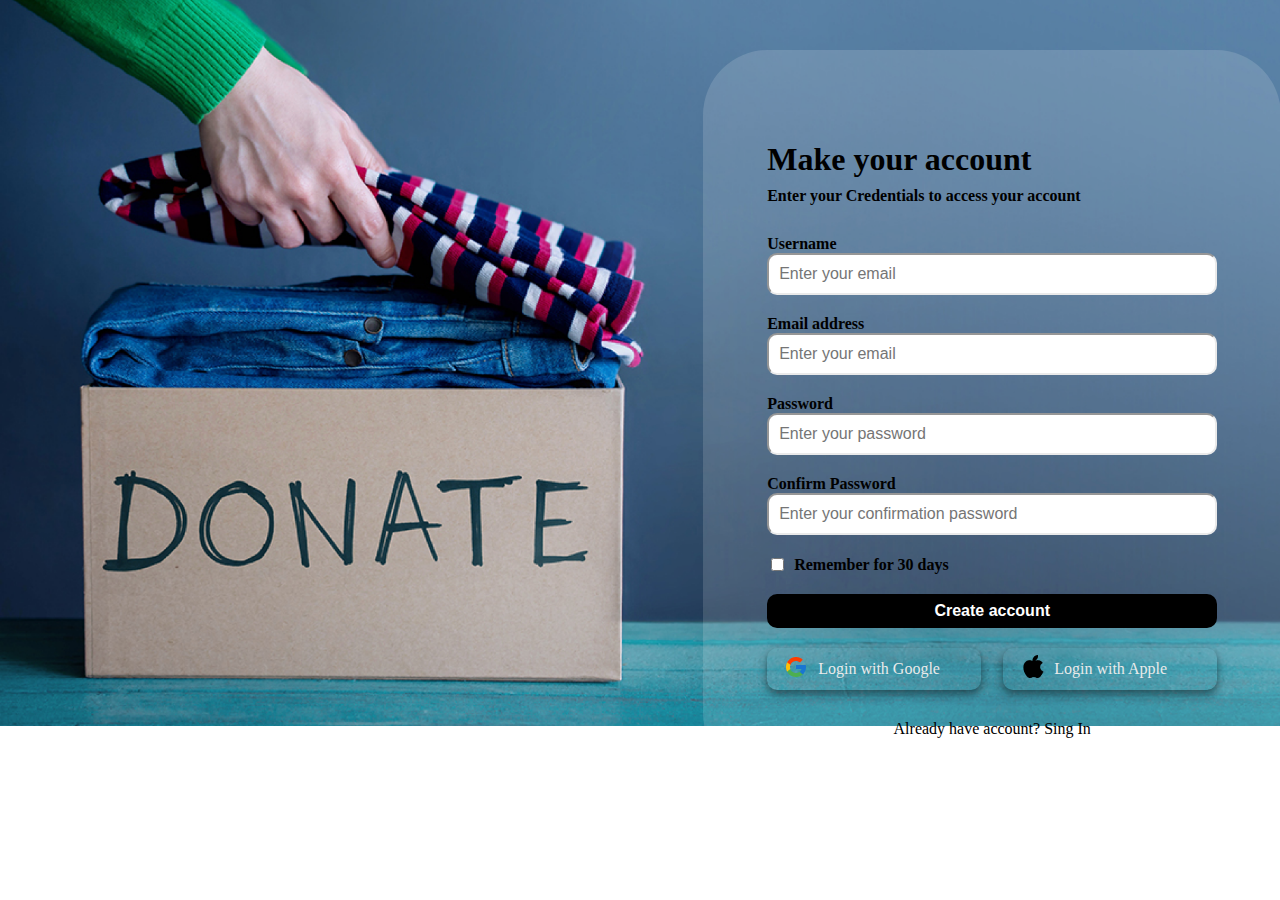
<file: HTML/register.html>
<!DOCTYPE html>
<html lang="en">
<head>
    <meta charset="UTF-8">
    <meta name="viewport" content="width=device-width, initial-scale=1.0">
    <title>Register</title>

    <link rel="stylesheet" href="../CSS/register.css">
    <link rel="icon" href="../ASSET/about-page-assets/Logo.svg" type="image/svg"> 
    
</head>
<body>

    <div class="main-content">

        <h2 class="h2">Make your account</h2>
        <p class="p">Enter your Credentials to access your account</p>

        <form>
            
            <label>Username</label>
            <input type="text" name="username" class="form_login" placeholder="Enter your email">

            <label>Email address</label>
            <input type="text" name="email" class="form_login" placeholder="Enter your email">
    
            <label>Password</label>
            <input type="text" name="password" class="form_login" placeholder="Enter your password">
            
            <label>Confirm Password</label>
            <input type="text" name="confirm-password" class="form_login" placeholder="Enter your confirmation password">

            <!-- check box -->
            <div class="form-group checkbox-group">
                <input type="checkbox" id="remember-me" name="remember-me">
                <label for="remember-me">Remember for 30 days</label>
            </div>
            
            <!-- Login Button -->
            <input href="" type="button" class="create-account" value="Create account" id="create-account" onclick="validateData()"> 

            <div class="login-another">

                <div class="google">
                    <div class="img-1">
                        <img src="../ASSET/login&register/icons8-google 1.png">
                    </div>
                    <a class="google-btn">Login with Google</a>
    
                </div>
                <div class="apple">
                    
                    <div class="img-2">
                        <img src="../ASSET/login&register/icons8-apple-logo 1.png">
                    </div>
                    <a class="apple-btn">Login with Apple</a>
        
                </div>  

            </div>

            <p class="signIn">Already have account? <a class="p2" href="login.html" style="text-decoration: none;">Sing In</a></p>

        </form>



    </div>

    <script	src="../JS/register.js"></script>   

</body>
</html>
</file>
<file: CSS/checkout.css>
:root {
    --color-white-1: #ffffff;
    --color-white-2: #eaeaea;
    --color-white-3: #cacaca;
    --color-white-4: #a2a2a2;
    --color-black-1: rgb(0, 0, 0);
    --color-white: white;
    --color-gray: #F5F5F5;
    --color-dark-gray: #333333;
    --color-black: black;
}

@import url('https://fonts.googleapis.com/css2?family=Abhaya+Libre:wght@400;500;600;700;800&display=swap');

* {
    margin: 0;
    padding: 0;
    box-sizing: border-box;
    outline: none;
    border: none;
    text-decoration: none;
    font-family: "Abhaya Libre", serif;
}


body {
    min-height: 100vh;
    background-color: var(--color-white);
}


/* navbar start{ */
nav {
    position: fixed;
    background-color: var(--color-black);
    padding: 10px 5%;
    width: 100%;
}
nav ul {
    width: 100%;
    list-style: none;
    display: flex;
    align-items: center;
    justify-content: space-between;
}
nav li {
    height: 50px;
}
nav a {
    height: 100%;
    padding: 0 25px;
    text-decoration: none;
    display: flex;
    align-items: center;
    color: var(--color-white);
    font-weight: 500;
    font-size: 1.3rem;
}
nav a:hover {
    color: var(--color-gray);
}
.navbar {
    display: flex;
    justify-content: space-between;
    align-items: center;
    width: 100%;
}
.menu-nav {
    display: flex;
    justify-content: center;
}

.sidebar {
    display: none;
    position: fixed;
    top: 0;
    right: 0;
    height: 100vh;
    width: 250px;
    z-index: 999;
    background-color: var(--color-black);
    backdrop-filter: blur(10px);
    box-shadow: -1px 0 3px var(--color-black);
    flex-direction: column;
    align-items: flex-start;
    justify-content: flex-start;
}
.sidebar li {
    width: 100%;
}
.sidebar a {
    width: 100%;
}
.menu_button {
    display: none;
}

.logo img {
    width: 150px;
}

.search-input {
    position: relative;
    width: 250px;
}
.search {
    border-radius: 20px;
    height: 35px;
    width: 100%;
    padding: 10px 10px 10px 30px;
    box-sizing: border-box;
    color: white; /* Warna teks */
    font-size: medium;
    background-color: rgba(128, 128, 128, 0.4);
    border: none;
}
.search-input svg {
    position: absolute;
    top: 50%;
    left: 10px;
    transform: translateY(-50%);
    width: 15px; /* Sesuaikan ukuran ikon */
    height: 15px; /* Sesuaikan ukuran ikon */
    color: white; /* Warna ikon */
}
.search::placeholder {
    color: white; /* Warna placeholder */
    opacity: 1; /* Pastikan placeholder tidak transparan */
}
/* }navbar end */

/* ================================================================== */

body::-webkit-scrollbar {
    width: 0;
    height: 0;
}

main {
    padding-top: 100px;
    display: flex;
    flex-direction: column;
    gap: 35px;
}

.button_container h1 {
    padding-right: 550px;
    position: relative;
}

.view_order_items {
    background-color: #000;
    padding: 10px;
    width: 180px;
    height: 50px;
    border-radius: 30px;
    margin-top: 100px;
}


.button_container {

    display: flex;
    justify-content: right;
    padding-right: 85px;
}

.more_button_container {
    display: flex;
    justify-content: space-between;
    align-items: center;
    padding: 0 85px;
    padding-bottom: 35px;
    border-bottom: 2px solid var(--color-black-1);
}

.button_title {
    font-size: 50px;
    font-weight: lighter;
}

.view_cart_button {
    float: right;
}

.view_cart_button,
.view_all_item_button,
.check_out_button {
    padding: 15px 30px;
    border-radius: 30px;
    cursor: pointer;
    width: fit-content;
    background-color: var(--color-black-1);
    color: var(--color-white-1);
    border: 2px solid var(--color-black-1);
}

.view_cart_button:hover,
.view_all_item_button:hover,
.check_out_button:hover {
    background-color: var(--color-white-1);
    color: var(--color-black-1);
    border: 2px solid var(--color-black-1);
}

.view_cart_button:active,
.view_all_item_button:active,
.check_out_button:active {
    background-color: var(--color-white-3);
    color: var(--color-white-1);
    border: 2px solid var(--color-white-3);
}

.donator_address span {
    margin-right: 10px;
}

.detail_product_container {
    display: flex;
    border-top: 2px solid var(--color-black-1);
    border-bottom: 2px solid var(--color-black-1);
    gap: 40px;
}

.detail_product_img {
    display: flex;
    justify-content: center;
    align-items: center;
    height: 100%;
}

.detail_product_img img {
    width: 700px;
    height: 520px;
    border-right: 2px solid var(--color-black-1);
}

.detail_product_description_container {
    display: flex;
    flex-direction: column;
    gap: 20px;
    padding-right: 40px;
}


.detail_product_name {
    font-size: 38px;
    font-weight: bold;
}

.product_quality_container {
    display: flex;
    align-items: center;
    gap: 10px;
}

.detail_product_description_container span {
    font-weight: 900;
}

.product_star_content,
.product_detail_star_content {
    display: flex;
    gap: 10px;
    align-items: center;
    padding: 10px 5px;
}

.star_logo {
    background-image: url(../ASSET/icon-image/star.png);
    width: 20px;
    height: 20px;
    background-size: contain;
    background-repeat: no-repeat;
}

.product_quantity_container {
    display: flex;
    gap: 15px;
    align-items: center;
}

.amout_button_container {
    display: flex;
}

.amount_button {
    font-size: 20px;
    font-weight: 900;
    padding: 5px 10px;
    border: 2px solid var(--color-black-1);
}

.display_amount_button {
    border-left: none;
    border-right: none;
}

.minus_button,
.plus_button {
    background-color: var(--color-white-2);
    cursor: pointer;
}

.minus_button:hover,
.plus_button:hover {
    background-color: var(--color-white-3);
}

.minus_button:active,
.plus_button:active {
    background-color: var(--color-white-4);
}

.plus_icon {
    background-image: url(../ASSET/icon-image/plus.png);
    width: 20px;
    height: 20px;
    background-size: contain;
    background-repeat: no-repeat;
}

.minus_icon {
    background-image: url(../ASSET/icon-image/minus.png);
    width: 20px;
    height: 20px;
    background-size: contain;
    background-repeat: no-repeat;
}

.added_alert {
    display: flex;
    gap: 10px;
    align-items: center;
}

.add_cart_logo {
    background-image: url(../ASSET/icon-image/add-cart.png);
    width: 20px;
    height: 20px;
    background-size: contain;
    background-repeat: no-repeat;
}



.description_content {
    display: flex;
    flex-wrap: wrap;
    gap: 10px;
    margin-top: 10px;
}

.product_locaton_button,
.product_category_button,
.product_locaton_detail_button,
.product_category_detail_button {
    background-color: var(--color-white-2);
    padding: 5px 10px;
    border-radius: 15px;
    cursor: pointer;
}

.product_locaton_button:hover,
.product_category_button:hover,
.product_locaton_detail_button:hover,
.product_category_detail_button:hover {
    background-color: var(--color-white-3);
}

.product_locaton_button:active,
.product_category_button:active,
.product_locaton_detail_button:active,
.product_category_detail_button:active {
    background-color: var(--color-white-4);
}

/* Bagian Billing */

.Billing {
    width: 100%;
    display: flex;
}

.Billing p {
    font-size: 20px;
    font-weight: lighter;
    margin: 30px;
}

.container {
    display: flex;
    width: 100%;
    margin: 50px;
    padding: 20px;
    /* border: solid 2px;
    border-radius: 8px; */
}

h2 {
    text-align: center;
    margin-bottom: 20px;
    font-family: "Abhaya Libre", serif;

}

.form-group {
    margin-bottom: 15px;
}

.form-group-horizontal {
    display: flex;
    justify-content: space-between;
}

.form-group-horizontal .form-group {
    flex: 1;
    margin-right: 10px;
}

.form-group-horizontal .form-group:last-child {
    margin-right: 0;
}

.form {
    width: 90%;
}

label {
    display: block;
    font-weight: lighter;
    margin-left: 30px;
}

.input-text,
input[type="tel"],
input[type="email"],
textarea {
    width: 100%;
    padding: 10px;
    border: 1px solid #ccc;
    border-radius: 4px;
    font-size: 16px;
    margin-left: 30px;
}

input[type="checkbox"] {
    margin-right: 10px;
    vertical-align: middle;
}

.checkbox-group {
    display: flex;
    align-items: center;
    margin-left: 30px;
    margin-bottom: 15px;
}

.checkbox-group .create-account {
    padding: 10px;
}

textarea {
    resize: vertical;
}


@media (max-width: 768px) {
    .container {
        padding: 10px;
    }

    .form-group-horizontal {
        flex-direction: column;
    }

    .form-group-horizontal .form-group {
        margin-right: 0;
    }

    .input-text,
    input[type="tel"],
    input[type="email"],
    textarea {
        width: calc(100% - 20px);
        margin-left: 10px;
    }

    .checkbox-group {
        margin-left: 10px;
    }
}

/* ================================================================== */

/* Checkout */

.order-summary {
    display: flex;
    flex-direction: column;
    padding: 20px;
    border-radius: 10px;
    max-width: 500px;
    height: 650px;
    margin-top: 50px;
    margin-left: 50px;
    margin-right: 100px
}

.item {
    display: flex;
    align-items: center;
    margin-bottom: 10px;
}

.item img {
    width: 50px;
    height: 50px;
    border-radius: 50%;
    margin-right: 10px;
}

.details {
    flex-grow: 1;
}

.price {
    color: red;
}

hr {
    border: none;
    border-top: 1px solid #ddd;
}

.payment {
    background-color: #f1f1f1;
    padding: 20px;
    border-radius: 10px;
    margin-top: 20px;
}

.payment h3 {
    text-align: center;
    margin-bottom: 20px;
}

.payment-method {
    display: flex;
    align-items: center;
    margin-bottom: 10px;
}

.payment-method input {
    margin-right: 10px;
}

.payment-method label {
    flex-grow: 1;
}

.payment-method p {
    font-size: 12px;
    color: #555;
    margin-top: 5px;
    margin-left: 25px;
}

.payment-method a {
    font-size: 14px;
    color: #0070ba;
    text-decoration: none;
    margin-right: 150px;
}

.payment-method img {
    width: 50px;
    height: auto;
    margin-right: 20px;
}

button {
    background-color: #000000;
    color: white;
    padding: 10px 15px;
    border: none;
    border-radius: 5px;
    cursor: pointer;
    width: 100%;
    font-size: 16px;
    margin-top: 20px;
}

button:hover {
    background-color: #767676;
}

/* ================================================================== */

/* FOOTER */

footer {
    background-color: #000;
    color: #fff;
    padding: 40px 5%;
    font-size: 14px;
}

.footer-container {
    display: flex;
    justify-content: space-around;
    flex-wrap: wrap;
    max-width: 1200px;
    margin: auto;
}

.footer-section {
    flex: 1;
    margin: 5px;
    min-width: 220px;
    padding: 10px 0;
}

.footer-section h4 {
    margin-bottom: 20px;
    border-bottom: 1px solid #444;
    padding-bottom: 10px;
    font-size: 16px;
    /* Ensuring a readable font size */
    color: #fff;
    /* Ensuring the text color is white */
}

.footer-section p,
.footer-section ul,
.footer-section form {
    margin: 0;
    padding: 0;
    list-style: none;
}

.footer-section ul li {
    margin-bottom: 10px;
}

.footer-section ul li a {
    color: var(--color-white);
    text-decoration: none;
}

.footer-section ul li a:hover {
    color: #fff;
}

.newsletter {
    background-color: var(--color-dark-gray);
    padding-left: 15px;
    padding-right: 15px;
    border-radius: 10px;
}

.footer-section .newsletter form {
    display: flex;
    flex-direction: column;
}

.input {
    margin-top: 10px;
}

.input-box {
    display: flex;
    margin-bottom: 10px;

}

.newsletter input {
    /* padding: 10px; */
    border: none;
    border-top-left-radius: 5px;
    border-bottom-left-radius: 5px;
    background-color: rgba(128, 128, 128, 0.6);
    color: var(--color-white);
    width: 100%;
    height: 30px;
}

.newsletter input::placeholder {
    color: var(--color-dark-gray);
    /* Change this to your desired color */
    opacity: 1;
}

.newsletter button {
    padding: 10px;
    background-color: var(--color-black);
    border: none;
    border-top-right-radius: 5px;
    border-bottom-right-radius: 5px;
    color: #fff;
    cursor: pointer;
    height: 30px;
    width: auto;
    margin-bottom: 10px;
}

.footer-section .newsletter button:hover {
    background-color: #555;
}

.footer-section p {
    color: var(--color-white);
    margin-bottom: 10px;
}
</file>
<file: CSS/home.css>
:root {
    --color-white: white;
    --color-gray: #F5F5F5;
    --color-dark-gray: #333333;
    --color-black: black;
}

@import url('https://fonts.googleapis.com/css2?family=Abhaya+Libre:wght@400;500;600;700;800&display=swap');

* {
    margin: 0;
    padding: 0;
    box-sizing: border-box;
    font-family: "Abhaya Libre", serif;
}

body {
    min-height: 100vh;
    background-color: var(--color-white);
    background-size: cover;
    background-position: center;
}
body::-webkit-scrollbar {
    width: 0;
    height: 0;
}

.container {
    margin: 0;
    padding: 0;
    box-sizing: border-box;
}

/* ================================================================== */
/* HEADER */

/* navbar start{ */
nav {
    position: fixed;
    background-color: var(--color-black);
    padding: 10px 5%;
    width: 100%;
    z-index: 9999;
}
nav ul {
    width: 100%;
    list-style: none;
    display: flex;
    align-items: center;
    justify-content: space-between;
}
nav li {
    height: 50px;
}
nav a {
    height: 100%;
    padding: 0 25px;
    text-decoration: none;
    display: flex;
    align-items: center;
    color: var(--color-white);
    font-weight: 500;
    font-size: 1.3rem;
}
nav a:hover {
    color: var(--color-gray);
}
.navbar {
    display: flex;
    justify-content: space-between;
    align-items: center;
    width: 100%;
}
.menu-nav {
    display: flex;
    justify-content: center;
}

.sidebar {
    display: none;
    position: fixed;
    top: 0;
    right: 0;
    height: 100vh;
    width: 250px;
    z-index: 999;
    background-color: var(--color-black);
    backdrop-filter: blur(10px);
    box-shadow: -1px 0 3px var(--color-black);
    flex-direction: column;
    align-items: flex-start;
    justify-content: flex-start;
}
.sidebar li {
    width: 100%;
}
.sidebar a {
    width: 100%;
}
.menu_button {
    display: none;
}

.logo img {
    width: 150px;
}

.search-input {
    position: relative;
    width: 250px;
}
.search {
    border-radius: 20px;
    height: 35px;
    width: 100%;
    padding: 10px 10px 10px 30px;
    box-sizing: border-box;
    color: white; /* Warna teks */
    font-size: medium;
    background-color: rgba(128, 128, 128, 0.4);
    border: none;
}
.search-input svg {
    position: absolute;
    top: 50%;
    left: 10px;
    transform: translateY(-50%);
    width: 15px; /* Sesuaikan ukuran ikon */
    height: 15px; /* Sesuaikan ukuran ikon */
    color: white; /* Warna ikon */
}
.search::placeholder {
    color: white; /* Warna placeholder */
    opacity: 1; /* Pastikan placeholder tidak transparan */
}
/* }navbar end */

/* ================================================================== */

/* FOOTER */

footer {
    background-color: #000;
    color: #fff;
    padding: 40px 5%;
    font-size: 14px;
}

.footer-container {
    display: flex;
    justify-content: space-around;
    flex-wrap: wrap;
    max-width: 1200px;
    margin: auto;
}

.footer-section {
    flex: 1;
    margin: 5px;
    min-width: 220px;
    padding: 10px 0;
}

.footer-section h4 {
    margin-bottom: 20px;
    border-bottom: 1px solid #444;
    padding-bottom: 10px;
    font-size: 16px; /* Ensuring a readable font size */
    color: #fff; /* Ensuring the text color is white */
}

.footer-section p,
.footer-section ul,
.footer-section form {
    margin: 0;
    padding: 0;
    list-style: none;
}

.footer-section ul li {
    margin-bottom: 10px;
}

.footer-section ul li a {
    color: var(--color-white);
    text-decoration: none;
}

.footer-section ul li a:hover {
    color: #fff;
}

.newsletter {
    background-color: var(--color-dark-gray);
    padding-left: 15px;
    padding-right: 15px;
    border-radius: 10px;
}

.footer-section .newsletter form {
    display: flex;
    flex-direction: column;
}

.input-box {
    display: flex;
    margin-bottom: 10px;
}

.newsletter input {
    padding: 10px;
    border: none;
    border-top-left-radius: 5px;
    border-bottom-left-radius: 5px;
    background-color: rgba(128, 128, 128, 0.6);
    color: var(--color-white);
    width: 100%;
    height: 30px;
}
.newsletter input::placeholder {
    color: var(--color-dark-gray); /* Change this to your desired color */
    opacity: 1; /* Ensures that the color is fully applied */
}

.newsletter button {
    padding: 10px;
    background-color: var(--color-black);
    border: none;
    border-top-right-radius: 5px;
    border-bottom-right-radius: 5px;
    color: #fff;
    cursor: pointer;
    height: 30px;
    width: auto;
}

.footer-section .newsletter button:hover {
    background-color: #555;
}

.footer-section p {
    color: var(--color-white);
    margin-bottom: 10px;
}

/* ================================================================== */

.homepage {
    padding-top: 30px;
    min-height: 500px;
}

.dashboard {
    display: flex;
    padding: 0 5%;
    justify-content: space-between;
    align-items: center;
    gap: 50px;
    margin: 100px 0;
}
.slogan_big_title {
    font-size: 3rem;
    margin-bottom: 30px;
    font-weight: 600;
}
.slogan {
    font-size: 1.5rem;
    margin-bottom: 30px;
}
.all_button {
    background-color: var(--color-black);
    border-radius: 20px;
    height: 40px;
    width: 130px;
    color: var(--color-white);
    font-size: 1rem;
    cursor: pointer;
}
.all_button:hover {
    color: var(--color-white);
    background-color: var(--color-dark-gray);
}

.dashboard_image img{
    width: 650px;
}

.quotes {
    display: flex;
    padding: 0 10%;
    margin-bottom: 100px;
    justify-content: space-between;
    gap: 80px;
}
.quotes_child h3 {
    font-size: 1.5rem;
    line-height: 30px;
    margin-bottom: 10px;
}
.quotes_child p {
    font-size: 1rem;
    line-height: 30px;
}

.items img{
    cursor: pointer;
}

.view-items {
    margin-bottom: 100px;
}

.view_title {
    display: flex;
    justify-content: center;
    gap: 100px;
    align-items: center;
    font-size: 1.5rem;
    margin-bottom: 20px;
}
.items {
    overflow-x: scroll;
    
}
.items::-webkit-scrollbar {
    width: 0;
    height: 0;
}

.flow-contain{
    display: flex;
    justify-content:center;
    align-items: center;
    background-color: #fff;
    padding: 20px 80px; /* Adjust padding as needed */
    border: 2px solid #e5e5e5;
}

.flow-top{
    display: flex;
    flex-direction: column;
    align-items: flex-start;
    background-color: #fff;
}


.flow-img img{
    width: 100%;
    padding: 0;
}

.contac-section{
    justify-content: center;
    margin: 70px 0;
    text-align: center;
}
.contac-section h2{
    margin-bottom: 20px;
    font-size: 30px;
}

.contac-contain {
    display: flex;
    justify-content:center;
    margin: 50px;
    height: 100vh;
}

.contac-information {
    display: flex;
    justify-content: space-between;
    flex-direction: column;
    width: 500px;
    height: 100%;
    background-color: black;
    color: white;
    border-radius: 10px 0 0 10px;
    padding: 30px;
    box-shadow: 0 5px 15px rgba(0,0,0,0.1);
}

.contac-head h2 {
    margin-top: 0;
    text-align: left;
}
.contac-head p {
    text-align: left;
}

.contac-info {
    margin: 20px 0;
    width: 300px;
}
.message_button{
    display: flex;
    padding-top: 10px;
    justify-content: center;
}

.contac-info div {
    display: flex;
    /* align-items: center; */
    margin-bottom: 15px;
}

.contac-info img {
    width: 20px;
    height: 20px;
    margin-right: 10px;
}

.contac-info span {
    text-align: left;
    padding-left: 10px;
}

.sosmed {
    display: flex;
    justify-content: space-between;
    align-items: center;
    width: 100px;
    gap: 20px;
}



.contac-contain form {
    background-color: white;
    height: 100%;
    width: 600px;
    padding: 40px;
    border-radius: 0 10px 10px 0;
    box-shadow: 0 5px 15px rgba(0,0,0,0.1);
}

.form-group {
    display: flex;
    justify-content: space-between;
    margin-bottom: 20px;
}

.form-field {
    flex: 1;
    margin-right: 10px;
}

.form-field:last-child {
    margin-right: 0;
}

.form-field label {
    display: block;
    margin-bottom: 5px;
    font-weight: bold;
    text-align: left;
}

.form-field input, .form-field textarea {
    width: 100%;
    padding: 10px 5px;
    border: none;
    border-bottom: 0.5px solid var(--color-dark-gray);
    box-sizing: border-box;
}


textarea {
    resize: none;
    height: 100px;
}
</file>
<file: CSS/login.css>
body {
    background-image: url(../ASSET/login&register/Log\ in\ page\ \(1\).png);
    background-repeat: no-repeat;
    background-size: 100%;

}
body::-webkit-scrollbar {
    width: 0;
    height: 0;
}

body .main-content {
    display: flex;
    flex-direction: column;
    background-color: rgba(255, 255, 255, 0.144);
    width: 450px;
    height: 600px;
    margin-left: 55%;
    margin-top: 50px;
    border-radius: 65px;
    padding: 4rem;
}

body .main-content .h2 {
    font-size: 32px;
    height: 0;
}

body .main-content .p {
    font-size: 16px;
    font-weight: bold;
    margin-top: 20px;
    margin-bottom: 80px
}


label {

    font-size: 16px;
    color: #000000;
    text-shadow: rgba(1, 1, 3, 0.5);
    font-weight: bolder;
}


.form_login {
    /*membuat lebar form penuh*/
    background-color: rgba(255, 255, 255);
    fill: none;
    box-sizing: border-box;
    width: 100%;
    padding: 10px;
    font-size: 16px;
    margin-bottom: 20px;
    display: flex;
    border-radius: 10px;
    border-color: #eaeaea;
}



/* checkbox */
.checkbox-group {
    display: flex;
    align-items: center;
}

.checkbox-group input[type="checkbox"] {
    margin-right: 10px;
}



.tombol_login {
    background: #000000;
    color: rgb(255, 255, 255);
    font-weight: bold;
    font-size: 16px;
    width: 100%;
    border: none;
    padding: 8px 10px;
    border-radius: 10px;
    margin-top: 20px;
    box-shadow: rgba(1, 1, 3, 0.5);
}

.tombol_login:hover {
    background-color: #eaeaea;
}

body .main-content .signUp {
    text-align: center;
}

.main-content .login-another {
    display: flex;
    justify-content: space-between;
    align-items: center;
    margin-top: 100px
}



/* Google */
.main-content .google .img-1 {
    display: inline-block;
    margin-left: 10px;
}

.main-content .google {
    display: flex;
    flex-direction: row;
    align-items: center;
    background-color: rgba(240, 248, 255, 0);
    width: 200px;
    padding: 5px;
    border: 2px solid rgba(240, 248, 255, 0);
    text-align: center;
    border-radius: 10px;
    box-shadow: 0 4px 8px rgba(1, 1, 3, 0.5);
}

.main-content .google:hover {
    border: 2px solid #eaeaea;
}


.main-content .google .google-btn {
    display: inline-block;
    width: auto;
    margin-left: 10px;

}

.main-content .google a {
    color: #eaeaea;
}

/* Apple */

.main-content .apple .img-2 {
    display: inline-block;
    margin-left: 10px;
}

.main-content .apple {
    display: flex;
    flex-direction: row;
    align-items: center;
    background-color: rgba(240, 248, 255, 0, 5);
    border: 2px solid rgba(240, 248, 255, 0);
    width: 200px;
    padding: 5px;
    text-align: center;
    border-radius: 10px;
    box-shadow: 0 4px 8px rgba(1, 1, 3, 0.5);

}

.main-content .apple:hover {
    border: 2px solid #eaeaea;
}


.main-content .apple .apple-btn {
    width: auto;
    display: inline-block;
    margin-left: 10px;
}

.main-content .apple a {
    color: #eaeaea;
}

/* SingUp */
form .p2 {
    color: rgb(0, 0, 0);
}

form .p2:hover {
    color: rgb(255, 255, 255);
}

form .signUp {
    margin-top: 30px;
}
</file>
<file: CSS/product.css>
@import url('https://fonts.googleapis.com/css2?family=Abhaya+Libre:wght@400;500;600;700;800&display=swap');

* {
  margin: 0;
  padding: 0;
  box-sizing: border-box;
  outline: none;
  border: none;
  text-decoration: none;
  font-family: "Abhaya Libre", serif;
}

:root {
  --color-white-1: #ffffff;
  --color-white-2: #eaeaea;
  --color-white-3: #cacaca;
  --color-white-4: #a2a2a2;
  --color-black-1: rgb(0, 0, 0);
  --color-white: white;
  --color-gray: #F5F5F5;
  --color-dark-gray: #333333;
  --color-black: black;
}
/* navbar start */
nav {
    position: fixed;
    background-color: var(--color-black);
    padding: 10px 5%;
    width: 100%;
}
nav ul {
    width: 100%;
    list-style: none;
    display: flex;
    align-items: center;
    justify-content: space-between;
}
nav li {
    height: 50px;
}
nav a {
    height: 100%;
    padding: 0 25px;
    text-decoration: none;
    display: flex;
    align-items: center;
    color: var(--color-white);
    font-weight: 500;
    font-size: 1.3rem;
}
nav a:hover {
    color: var(--color-gray);
}
/* nav li:first-child {
    margin-right: auto;
} */
.navbar {
    display: flex;
    justify-content: space-between;
    align-items: center;
    width: 100%;
}
.menu-nav {
    display: flex;
    justify-content: center;
}

.sidebar {
    display: none;
    position: fixed;
    top: 0;
    right: 0;
    height: 100vh;
    width: 250px;
    z-index: 999;
    background-color: var(--color-black);
    backdrop-filter: blur(10px);
    box-shadow: -1px 0 3px var(--color-black);
    flex-direction: column;
    align-items: flex-start;
    justify-content: flex-start;
}
.sidebar li {
    width: 100%;
}
.sidebar a {
    width: 100%;
}
.menu_button {
    display: none;
}

.logo img {
    width: 150px;
}

.search-input {
    position: relative;
    width: 250px;
}
.search {
    border-radius: 20px;
    height: 35px;
    width: 100%;
    padding: 10px 10px 10px 30px;
    box-sizing: border-box;
    color: white; /* Warna teks */
    font-size: medium;
    background-color: rgba(128, 128, 128, 0.4);
    border: none;
}
.search-input svg {
    position: absolute;
    top: 50%;
    left: 10px;
    transform: translateY(-50%);
    width: 15px; /* Sesuaikan ukuran ikon */
    height: 15px; /* Sesuaikan ukuran ikon */
    color: white; /* Warna ikon */
}
.search::placeholder {
    color: white; /* Warna placeholder */
    opacity: 1; /* Pastikan placeholder tidak transparan */
}

/* navbar end */
body::-webkit-scrollbar {
    width: 0;
    height: 0;
}
/* 
div {
    word-break: break-all;
    overflow-wrap: break-word;
} */

main{
    padding: 0 100px;
    padding-top: 120px;
    display: flex;
    flex-direction: column;
    justify-content: center;
    margin-bottom: 150px;
}

.button_container{
    display: flex;
    justify-content: space-between;
    align-items: center;
}
.product_filter_button, .view_cart_button, .check_out_buton {
    padding: 15px 30px;
    border-radius: 30px;
    cursor: pointer;
}
.view_cart_button, .check_out_buton{
    background-color: var(--color-black-1);
    color: var(--color-white-1);
    border: 2px solid var(--color-black-1);
}
.check_out_buton{
    width: fit-content;
    margin-top: 20px;
}
.product_filter_button{
    background-color: var(--color-white-1);
    color: var(--color-black-1);
    border: 2px solid var(--color-black-1);
}
.view_cart_button:hover, .check_out_buton:hover{
    background-color: var(--color-white-1);
    color: var(--color-black-1);
    border: 2px solid var(--color-black-1);
}
.product_filter_button:hover{
    background-color: var(--color-black-1);
    color: var(--color-white-1);
    border: 2px solid var(--color-black-1);
}
.view_cart_button:active, .product_filter_button:active, .check_out_buton:active{
    background-color: var(--color-white-3);
    color: var(--color-white-1);
    border: 2px solid var(--color-white-3);
}
.content_container{
    display: flex;
    flex-wrap: wrap;
    gap: 35px;
    /* justify-content: center; */
}
.content{
    width: 305px;
    height: fit-content;
    display: flex;
    flex-direction: column;
    margin-top: 50px;
    border-radius: 30px;
    border-bottom-left-radius: 25px;
    border-bottom-right-radius: 25px;
    padding: 10px;
    padding-bottom: 15px;
}
.content a{
    color: black;
}
.content:hover{
    box-shadow: 1px 1px 10px rgb(0, 0, 0, 0.25);
    cursor: pointer;
}
.content:active{
    background-color: var(--color-white-2);
}
.product_locaton_button:hover, .product_category_button:hover{
    background-color: var(--color-white-3);
}
.content img{
    width: 285px;
    height: 400px;
    border-radius: 25px;
    border: 2px solid var(--color-black-1);
}
.product_title{
    display: flex;
    justify-content: space-between;
    margin-top: 20px;
    gap: 10px;
    padding: 0 5px;
}
.product_name_content{
    font-size: 20px;
    font-weight: bold;
}
.price_content{
    font-size: 16px;
    font-weight: lighter;
    padding-top: 3px;
}
.product_star_content{
    display: flex;
    gap: 10px;
    align-items: center;
    padding: 10px 5px;
}
.description_content{
    display: flex;
    flex-wrap: wrap;
    gap: 10px;
    margin-top: 10px;
}
.product_locaton_button, .product_category_button{
    background-color: var(--color-white-2);
    padding: 5px 10px;
    border-radius: 15px;
}
.star_logo{
    background-image: url(../ASSET/icon-image/star.png);
    width: 20px;
    height: 20px;
    background-size: contain;
    background-repeat: no-repeat;
}

.product_filter_container, .view_cart_container{
    display: none;
    position: fixed;
    z-index: 9999;
    left: 0;
    top: 0;
    width: 100%;
    height: 100%;
    background-color: rgba(0, 0, 0, 0.5);
}

.product_filter_content, .product_cart_content{
    position: relative;
    background-color: #fefefe;
    margin: 10% auto;
    padding: 1.2rem;
    border: 1px solid #666;
    border-radius: 15px;
    width: 50%;
    animation: animatedDetail 0.5s;
    height: fit-content;
    display: flex;
    flex-direction: column;
    gap: 10px;
}
.product_filter_content{
    width: 350px;
}
.product_filter_content ul, .product_cart_content ul{
    padding-left: 30px;
    display: flex;
    flex-direction: column;
    gap: 5px;
}
.nearby_filter{
    font-size: 18.72px;
    font-weight: bold;
}
.star_filter{
    display: flex;
    gap: 10px;
}
.star_filter:hover{
    padding: 0 5px;
}
.filter{
    cursor: pointer;
}
.filter:hover{
    color: var(--color-white-3);
    fill: var(--color-white-3);
}
.close_icon {
    position: absolute;
    right: 1rem;
}
.close_icon_button{
    background-image: url("../ASSET/icon-image/close.png");  
    width: 24px;
    height: 24px;
    background-size: contain;
    background-repeat: no-repeat;  
}
.close_icon_button:active{
    background-image: url("../ASSET/icon-image/close_red.png");  
    width: 24px;
    height: 24px;
    background-size: contain;
    background-repeat: no-repeat;  
}

.cart_content_container{
    display: flex;
    flex-direction: column;
    gap: 10px;
}
.cart{
    display: flex;
    align-items: center;
    gap: 10px;
    padding: 10px;
    background-color: var(--color-white-2);
    border-radius: 10px;
    cursor: pointer;
}
.cart:hover{
    background-color: var(--color-white-3);
}
.cart:active{
    background-color: var(--color-white-4);
}
.cart img{
    width: 40px;
    height: 50px;
}
.product_description_cart{
    display: flex;
    flex-direction: column;
}
.amount_item_cart{
    padding: 0 10px;
}
.product_filter_content h1, .product_cart_content h1{
     display: flex;
     justify-content: space-between;
}

/* footer start */
/* FOOTER */

footer {
    background-color: #000;
    color: #fff;
    padding: 40px 5%;
    font-size: 14px;
}

.footer-container {
    display: flex;
    justify-content: space-around;
    flex-wrap: wrap;
    max-width: 1200px;
    margin: auto;
}

.footer-section {
    flex: 1;
    margin: 5px;
    min-width: 220px;
    padding: 10px 0;
}

.footer-section h4 {
    margin-bottom: 20px;
    border-bottom: 1px solid #444;
    padding-bottom: 10px;
    font-size: 16px; /* Ensuring a readable font size */
    color: #fff; /* Ensuring the text color is white */
}

.footer-section p,
.footer-section ul,
.footer-section form {
    margin: 0;
    padding: 0;
    list-style: none;
}

.footer-section ul li {
    margin-bottom: 10px;
}

.footer-section ul li a {
    color: var(--color-white);
    text-decoration: none;
}

.footer-section ul li a:hover {
    color: #fff;
}

.newsletter {
    background-color: var(--color-dark-gray);
    padding-left: 15px;
    padding-right: 15px;
    border-radius: 10px;
}

.footer-section .newsletter form {
    display: flex;
    flex-direction: column;
}

.input-box {
    display: flex;
    margin-bottom: 10px;
}

.newsletter input {
    padding: 10px;
    border: none;
    border-top-left-radius: 5px;
    border-bottom-left-radius: 5px;
    background-color: rgba(128, 128, 128, 0.6);
    color: var(--color-white);
    width: 100%;
    height: 30px;
}
.newsletter input::placeholder {
    color: var(--color-dark-gray); /* Change this to your desired color */
    opacity: 1; /* Ensures that the color is fully applied */
}

.newsletter button {
    padding: 10px;
    background-color: var(--color-black);
    border: none;
    border-top-right-radius: 5px;
    border-bottom-right-radius: 5px;
    color: #fff;
    cursor: pointer;
    height: 30px;
    width: auto;
}

.footer-section .newsletter button:hover {
    background-color: #555;
}

.footer-section p {
    color: var(--color-white);
    margin-bottom: 10px;
}
/* footer end */

@media (max-width: 900px) {
    html {
        font-size: 80%;
    }

    .hideOnMobile {
        display: none;
    }
    .menu_button {
        display: block;
    }
}

@media (max-width: 768px) {
    .dashboard h1, .dashboard h2 {
        font-size: 2.5rem;
    }
    .dashboard p {
        /* font-size: 1.5rem; */
        margin-bottom: 30px; /* Atur margin bottom yang lebih kecil */
    }

    .about_us_column {
        gap: 10px;
    }

    
}

@media (max-width: 480px) {
    
}
</file>
<file: CSS/register.css>
body {
    background-image: url(../ASSET/login&register/Log\ in\ page\ \(1\).png);
    background-repeat: no-repeat;
    background-size: 100%;

}
body::-webkit-scrollbar {
    width: 0;
    height: 0;
}

body .main-content {
    display: flex;
    flex-direction: column;
    background-color: rgba(255, 255, 255, 0.144);
    width: 450px;
    height: 600px;
    margin-left: 55%;
    margin-top: 50px;
    border-radius: 65px;
    padding: 4rem;
}

body .main-content .h2 {
    font-size: 32px;
    height: 0;
}

body .main-content .p {
    font-size: 16px;
    font-weight: bold;
    margin-top: 20px;
    margin-bottom: 30px;
}


label {

    font-size: 16px;
    color: #000000;
    text-shadow: rgba(1, 1, 3, 0.5);
    font-weight: bolder;
}


.form_login {
    /*membuat lebar form penuh*/
    background-color: rgba(255, 255, 255);
    fill: none;
    box-sizing: border-box;
    width: 100%;
    padding: 10px;
    font-size: 16px;
    /* margin-top: 5px; */
    margin-bottom: 20px;
    display: flex;
    border-radius: 10px;
    border-color: #eaeaea;
}



/* checkbox */
.checkbox-group {
    display: flex;
    align-items: center;
}

.checkbox-group input[type="checkbox"] {
    margin-right: 10px;
}


.create-account {
    background: #000000;
    color: rgb(255, 255, 255);
    font-weight: bold;
    font-size: 16px;
    width: 100%;
    border: none;
    padding: 8px 10px;
    border-radius: 10px;
    margin-top: 20px;
    box-shadow: rgba(1, 1, 3, 0.5);
}

.create-account:hover {
    background-color: #eaeaea;
}

.main-content .login-another {
    display: flex;
    justify-content: space-between;
    align-items: center;
    margin-top: 20px;

}



/* Google */
.main-content .google .img-1 {
    display: inline-block;
    margin-left: 10px;
}

.main-content .google {
    display: flex;
    flex-direction: row;
    align-items: center;
    background-color: rgba(240, 248, 255, 0);
    width: 200px;
    padding: 5px;
    border: 2px solid rgba(240, 248, 255, 0);
    text-align: center;
    border-radius: 10px;
    box-shadow: 0 4px 8px rgba(1, 1, 3, 0.5);
}

.main-content .google:hover {
    border: 2px solid #eaeaea;
}


.main-content .google .google-btn {
    display: inline-block;
    width: auto;
    margin-left: 10px;

}

.main-content .google a {
    color: #eaeaea;
}

/* Apple */

.main-content .apple .img-2 {
    display: inline-block;
    margin-left: 10px;
}

.main-content .apple {
    display: flex;
    flex-direction: row;
    align-items: center;
    background-color: rgba(240, 248, 255, 0, 5);
    border: 2px solid rgba(240, 248, 255, 0);
    width: 200px;
    padding: 5px;
    text-align: center;
    border-radius: 10px;
    box-shadow: 0 4px 8px rgba(1, 1, 3, 0.5);

}

.main-content .apple:hover {
    border: 2px solid #eaeaea;
}


.main-content .apple .apple-btn {
    width: auto;
    display: inline-block;
    margin-left: 10px;
}

.main-content .apple a {
    color: #eaeaea;
}

/* SingUp */
form .p2 {
    color: rgb(0, 0, 0);
}

form .p2:hover {
    color: rgb(255, 255, 255);
}

form .signIn {
    margin-top: 30px;

}

body .main-content .signIn {
    text-align: center;
}
</file>
